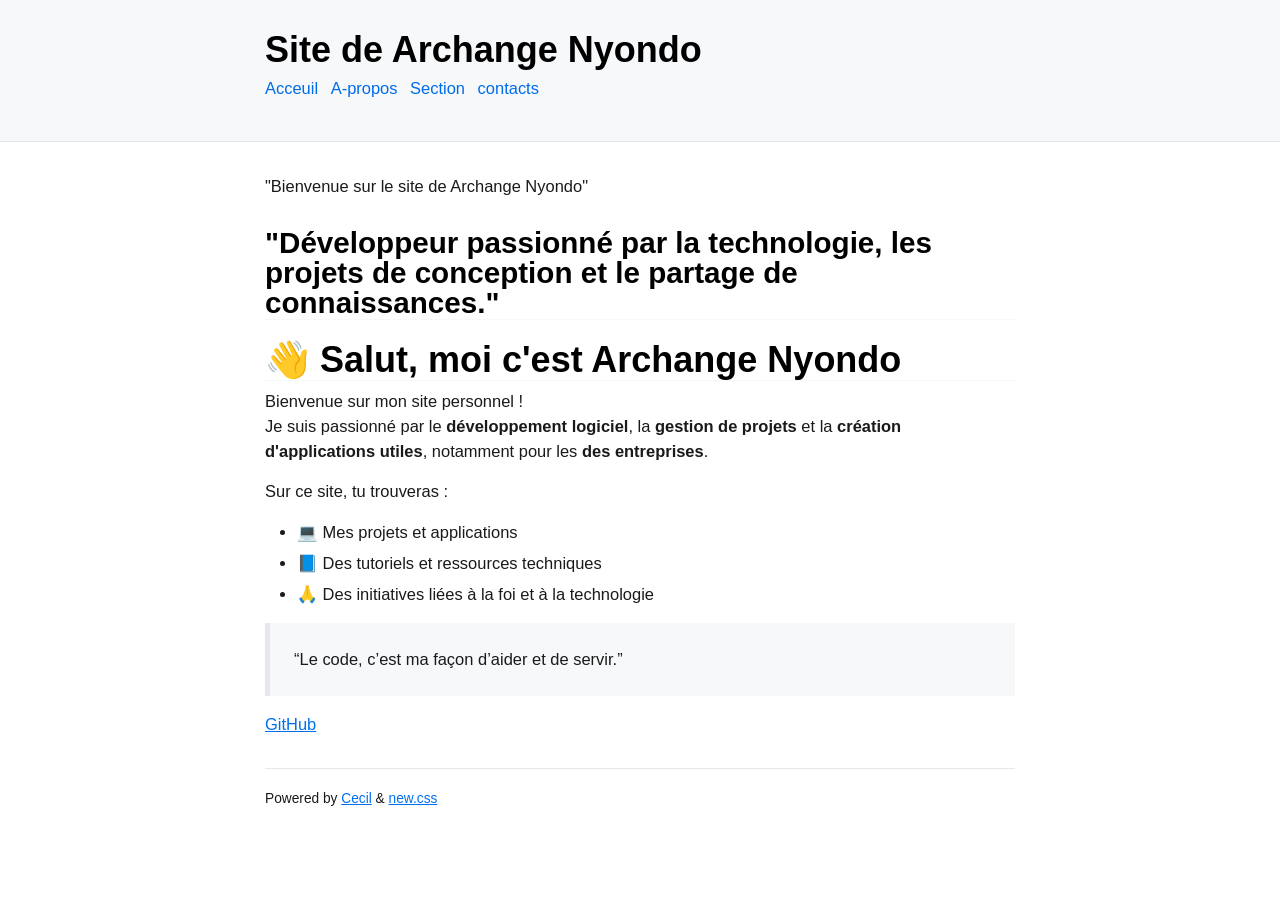
<file: docs/index.html>
<!DOCTYPE html>
<html lang="en">
  <head>
    <meta charset="UTF-8">
    <meta name="viewport" content="width=device-width, initial-scale=1.0">
    <title>Site de Archange Nyondo</title>
    <meta name="description" content="Site description.">
    <meta name="robots" content="index,follow">
    <link rel="icon" href="http://localhost:8000/favicon.a1a341d8af398f91aa342189428bbdcf.ico" type="image/x-icon">
    <link rel="shortcut icon" href="http://localhost:8000/favicon.a1a341d8af398f91aa342189428bbdcf.ico" type="image/x-icon">
    <link rel="icon" sizes="228x228" href="http://localhost:8000/thumbnails/228/favicon.c1af8a129a0cde81f9b94ffbf452e10b.png" type="image/png">
    <link rel="icon" sizes="192x192" href="http://localhost:8000/thumbnails/192/favicon.c1af8a129a0cde81f9b94ffbf452e10b.png" type="image/png">
    <link rel="icon" sizes="128x128" href="http://localhost:8000/thumbnails/128/favicon.c1af8a129a0cde81f9b94ffbf452e10b.png" type="image/png">
    <link rel="icon" sizes="96x96" href="http://localhost:8000/thumbnails/96/favicon.c1af8a129a0cde81f9b94ffbf452e10b.png" type="image/png">
    <link rel="icon" sizes="76x76" href="http://localhost:8000/thumbnails/76/favicon.c1af8a129a0cde81f9b94ffbf452e10b.png" type="image/png">
    <link rel="icon" sizes="57x57" href="http://localhost:8000/thumbnails/57/favicon.c1af8a129a0cde81f9b94ffbf452e10b.png" type="image/png">
    <link rel="icon" sizes="32x32" href="http://localhost:8000/thumbnails/32/favicon.c1af8a129a0cde81f9b94ffbf452e10b.png" type="image/png">
    <link rel="shortcut icon" sizes="196x196" href="http://localhost:8000/thumbnails/196/favicon.c1af8a129a0cde81f9b94ffbf452e10b.png" type="image/png">
    <link rel="apple-touch-icon" sizes="180x180" href="http://localhost:8000/thumbnails/180/favicon.c1af8a129a0cde81f9b94ffbf452e10b.png" type="image/png">
    <link rel="apple-touch-icon" sizes="152x152" href="http://localhost:8000/thumbnails/152/favicon.c1af8a129a0cde81f9b94ffbf452e10b.png" type="image/png">
    <link rel="apple-touch-icon" sizes="120x120" href="http://localhost:8000/thumbnails/120/favicon.c1af8a129a0cde81f9b94ffbf452e10b.png" type="image/png">
    <link rel="canonical" type="text/html" title="Site de Archange Nyondo" href="http://localhost:8000/">
    <link rel="alternate" type="application/atom+xml" title="Site de Archange Nyondo (ATOM)" href="http://localhost:8000/atom.xml">
    <meta property="og:locale" content="en_EN">
    <meta property="og:site_name" content="Site de Archange Nyondo">
    <meta property="og:title" content="Site de Archange Nyondo">
    <meta property="og:description" content="Site description.">
    <meta property="og:url" content="http://localhost:8000/">
    <meta property="og:type" content="website">
    <meta name="twitter:title" content="Site de Archange Nyondo">
    <meta name="twitter:description" content="Site description.">
    <meta name="theme-color" media="(prefers-color-scheme: light)" content="white">
    <meta name="theme-color" media="(prefers-color-scheme: dark)" content="black">
    <style>:root{--nc-font-sans:'Inter', -apple-system, BlinkMacSystemFont, 'Segoe UI', Roboto, Oxygen, Ubuntu, Cantarell, 'Open Sans', 'Helvetica Neue', sans-serif, "Apple Color Emoji", "Segoe UI Emoji", "Segoe UI Symbol";--nc-font-mono:Consolas, monaco, 'Ubuntu Mono', 'Liberation Mono', 'Courier New', Courier, monospace;--nc-tx-1:#000000;--nc-tx-2:#1A1A1A;--nc-bg-1:#FFFFFF;--nc-bg-2:#F6F8FA;--nc-bg-3:#E5E7EB;--nc-lk-1:#0070F3;--nc-lk-2:#0366D6;--nc-lk-tx:#FFFFFF;--nc-ac-1:#79FFE1;--nc-ac-tx:#0C4047;--nc-d-tx-1:#ffffff;--nc-d-tx-2:#eeeeee;--nc-d-bg-1:#000000;--nc-d-bg-2:#111111;--nc-d-bg-3:#222222;--nc-d-lk-1:#3291FF;--nc-d-lk-2:#0070F3;--nc-d-lk-tx:#FFFFFF;--nc-d-ac-1:#7928CA;--nc-d-ac-tx:#FFFFFF}@media (prefers-color-scheme:dark){:root{--nc-tx-1:var(--nc-d-tx-1);--nc-tx-2:var(--nc-d-tx-2);--nc-bg-1:var(--nc-d-bg-1);--nc-bg-2:var(--nc-d-bg-2);--nc-bg-3:var(--nc-d-bg-3);--nc-lk-1:var(--nc-d-lk-1);--nc-lk-2:var(--nc-d-lk-2);--nc-lk-tx:var(--nc--dlk-tx);--nc-ac-1:var(--nc-d-ac-1);--nc-ac-tx:var(--nc--dac-tx)}}*{margin:0;padding:0}address,area,article,aside,audio,blockquote,datalist,details,dl,fieldset,figure,form,input,iframe,img,meter,nav,ol,optgroup,option,output,p,pre,progress,ruby,section,table,textarea,ul,video{margin-bottom:1rem}html,input,select,button{font-family:var(--nc-font-sans)}body{margin:0 auto;max-width:750px;padding:2rem;border-radius:6px;overflow-x:hidden;word-break:break-word;overflow-wrap:break-word;background:var(--nc-bg-1);color:var(--nc-tx-2);font-size:1.03rem;line-height:1.5}::selection{background:var(--nc-ac-1);color:var(--nc-ac-tx)}h1,h2,h3,h4,h5,h6{line-height:1;color:var(--nc-tx-1);padding-top:.875rem}h1,h2,h3{color:var(--nc-tx-1);padding-bottom:2px;margin-bottom:8px;border-bottom:1px solid var(--nc-bg-2)}h4,h5,h6{margin-bottom:.3rem}h1{font-size:2.25rem}h2{font-size:1.85rem}h3{font-size:1.55rem}h4{font-size:1.25rem}h5{font-size:1rem}h6{font-size:.875rem}a{color:var(--nc-lk-1)}a:hover{color:var(--nc-lk-2)}abbr:hover{cursor:help}blockquote{padding:1.5rem;background:var(--nc-bg-2);border-left:5px solid var(--nc-bg-3)}abbr{cursor:help}blockquote *:last-child{padding-bottom:0;margin-bottom:0}header{background:var(--nc-bg-2);border-bottom:1px solid var(--nc-bg-3);padding:2rem 1.5rem;margin:-2rem calc(50% - 50vw) 2rem;padding-left:calc(50vw - 50%);padding-right:calc(50vw - 50%)}header h1,header h2,header h3{padding-bottom:0;border-bottom:0}header>*:first-child{margin-top:0;padding-top:0}header>*:last-child{margin-bottom:0}a button,button,input[type="submit"],input[type="reset"],input[type="button"]{font-size:1rem;display:inline-block;padding:6px 12px;text-align:center;text-decoration:none;white-space:nowrap;background:var(--nc-lk-1);color:var(--nc-lk-tx);border:0;border-radius:4px;box-sizing:border-box;cursor:pointer;color:var(--nc-lk-tx)}a button[disabled],button[disabled],input[type="submit"][disabled],input[type="reset"][disabled],input[type="button"][disabled]{cursor:default;opacity:.5;cursor:not-allowed}.button:focus,.button:enabled:hover,button:focus,button:enabled:hover,input[type="submit"]:focus,input[type="submit"]:enabled:hover,input[type="reset"]:focus,input[type="reset"]:enabled:hover,input[type="button"]:focus,input[type="button"]:enabled:hover{background:var(--nc-lk-2)}a img{margin-bottom:0}code,pre,kbd,samp{font-family:var(--nc-font-mono)}code,samp,kbd,pre{background:var(--nc-bg-2);border:1px solid var(--nc-bg-3);border-radius:4px;padding:3px 6px;font-size:.9em}kbd{border-bottom:3px solid var(--nc-bg-3)}pre{padding:1rem 1.4rem;max-width:100%;overflow:auto}pre code{background:inherit;font-size:inherit;color:inherit;border:0;padding:0;margin:0}code pre{display:inline;background:inherit;font-size:inherit;color:inherit;border:0;padding:0;margin:0}details{padding:.6rem 1rem;background:var(--nc-bg-2);border:1px solid var(--nc-bg-3);border-radius:4px}summary{cursor:pointer;font-weight:700}details[open]{padding-bottom:.75rem}details[open] summary{margin-bottom:6px}details[open]>*:last-child{margin-bottom:0}dt{font-weight:700}dd::before{content:'→ '}hr{border:0;border-bottom:1px solid var(--nc-bg-3);margin:1rem auto}fieldset{margin-top:1rem;padding:2rem;border:1px solid var(--nc-bg-3);border-radius:4px}legend{padding:auto .5rem}table{border-collapse:collapse;width:100%}td,th{border:1px solid var(--nc-bg-3);text-align:left;padding:.5rem}th{background:var(--nc-bg-2)}tr:nth-child(even){background:var(--nc-bg-2)}table caption{font-weight:700;margin-bottom:.5rem}textarea{max-width:100%}ol,ul{padding-left:2rem}li{margin-top:.4rem}ul ul,ol ul,ul ol,ol ol{margin-bottom:0}mark{padding:3px 6px;background:var(--nc-ac-1);color:var(--nc-ac-tx)}textarea,select,input{padding:6px 12px;margin-bottom:.5rem;background:var(--nc-bg-2);color:var(--nc-tx-2);border:1px solid var(--nc-bg-3);border-radius:4px;box-shadow:none;box-sizing:border-box}img{max-width:100%}:root body>header{--nc-lk-1:#006be9}@media (prefers-color-scheme:dark){:root body>header{--nc-lk-1:var(--nc-d-lk-1)}}body{overflow-y:scroll}body>header .title{line-height:1;color:var(--nc-tx-1);padding-top:0;padding-bottom:0;margin-bottom:8px;border-bottom:0;font-size:2.25rem;font-weight:700}body>header .title>a{color:var(--nc-tx-1);text-decoration:none}body>header .title>a:hover{color:var(--nc-tx-1)}nav ol:not(main),nav ul:not(main){padding:0;margin:0}nav li:not(main){display:inline-block;margin:0 .5rem .5rem 0}nav a:not(main){text-decoration:none}nav a:hover:not(main){text-decoration:underline}main header{background:unset;border-bottom:unset;padding:unset;margin:unset;padding-left:unset;padding-right:unset}main header h1,main header h2,main header h3{padding-bottom:unset;border-bottom:unset}main header>*:first-child{margin-top:unset;padding-top:unset}main header>*:last-child{margin-bottom:unset}main img{height:auto}main h2 a{text-decoration:none}article header{margin-bottom:1rem}body>footer{border-top:1px solid var(--nc-bg-3);padding-top:1rem;margin-top:2rem}pre{padding:0}pre code.hljs{margin:0!important;padding:0!important;line-height:1.25;background-color:#fff0}.page-nav{display:flex}.page-nav a{text-decoration:none}.page-nav .prev:before{content:"\002039";margin-right:.5rem}.page-nav .next{margin-left:auto}.page-nav .next:after{content:"\00203A";margin-left:.5rem}.term:before{content:"#"}main .note{position:relative;padding:1rem;margin-bottom:1rem;border-radius:.25rem;border:1px solid var(--nc-bg-3);border-left-width:4px}main .note>p{margin:0}main .note-info{border:1px solid blue;border-left-width:4px}main .note-tip{border:1px solid green;border-left-width:4px}main .note-important{border:1px solid purple;border-left-width:4px}main .note-warning{border:1px solid orange;border-left-width:4px}main .note-caution{border:1px solid red;border-left-width:4px}</style>
    <meta name="generator" content="Cecil 8.70.0">
  </head>
  <body>
    <header>
      <h1>Site de Archange Nyondo</h1>
      <nav>
        <ol>
          <li><a href="/">Acceuil</a></li>
          <li><a href="/a-propos/">A-propos</a></li>
          <li><a href="/section/">Section</a></li>
          <li><a href="/about/">contacts</a></li>
        </ol>
      </nav>
    </header>
    <main>
      <p>&quot;Bienvenue sur le site de Archange Nyondo&quot; </p>
<h2 id="developpeur-passionne-par-la-technologie-les-projets-de-conception-et-le-partage-de-connaissances">&quot;Développeur passionné par la technologie, les projets de conception et le partage de connaissances.&quot;</h2>
<h1 id="YoYaSL-salut-moi-c-est-christien-migheri">👋 Salut, moi c'est <strong>Archange Nyondo</strong></h1>
<p>Bienvenue sur mon site personnel !<br>
Je suis passionné par le <strong>développement logiciel</strong>, la <strong>gestion de projets</strong> et la <strong>création d'applications utiles</strong>, notamment pour les <strong>des entreprises</strong>.</p>
<p>Sur ce site, tu trouveras :</p>
<ul>
<li>💻 Mes projets et applications</li>
<li>📘 Des tutoriels et ressources techniques</li>
<li>🙏 Des initiatives liées à la foi et à la technologie</li>
</ul>
<blockquote>
<p>“Le code, c’est ma façon d’aider et de servir.”</p>
</blockquote>
<p><a href="https://github.com/migherichristien" rel="noopener noreferrer">GitHub</a></p>
    </main>
    <footer>
      <small>Powered by <a href="https://cecil.app/#8.70.0">Cecil</a> &amp; <a href="https://newcss.net">new.css</a></small>
    </footer>
  </body>
</html>
</file>
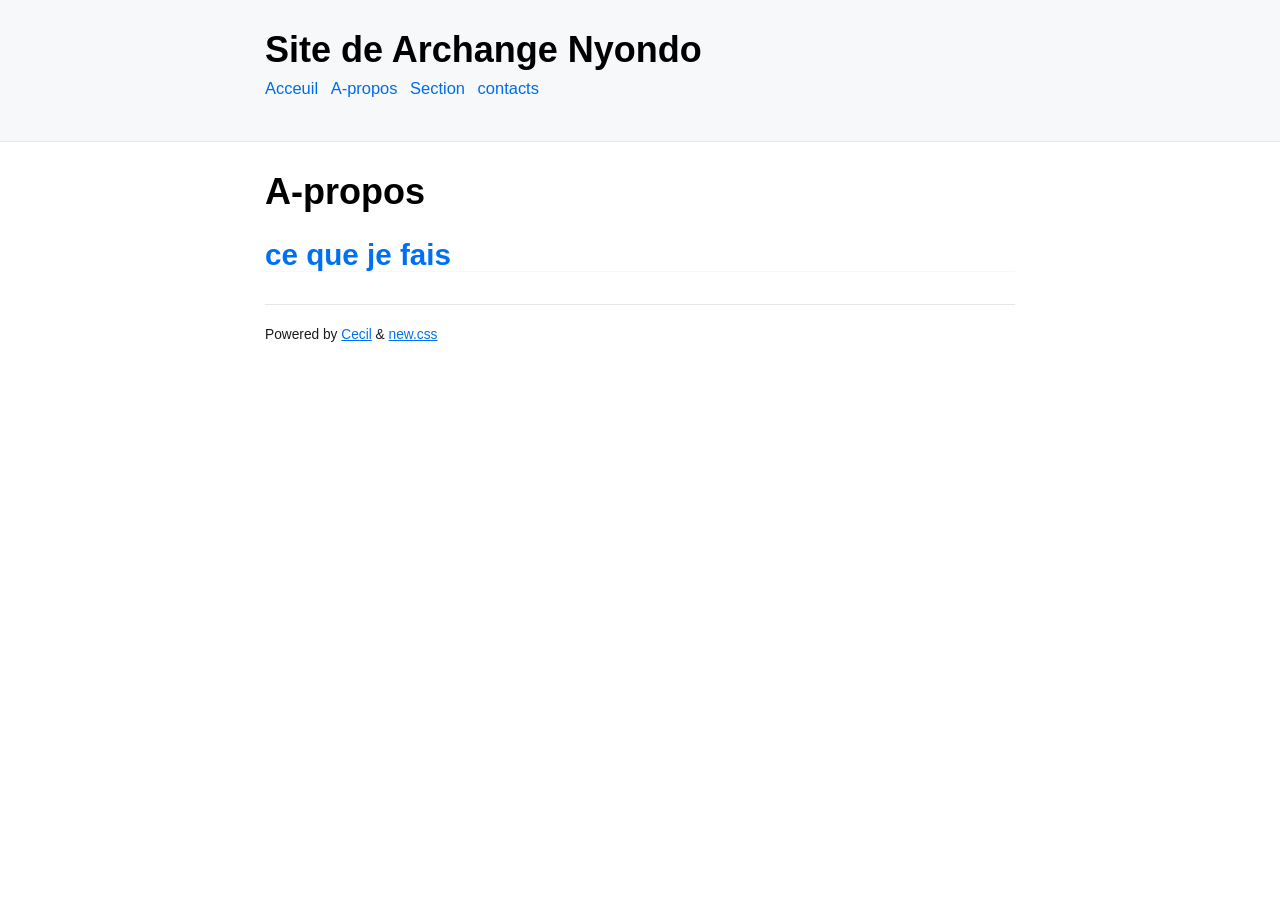
<file: docs/a-propos/index.html>
<!DOCTYPE html>
<html lang="en">
  <head>
    <meta charset="UTF-8">
    <meta name="viewport" content="width=device-width, initial-scale=1.0">
    <title>A-propos &middot; Site de Archange Nyondo</title>
    <meta name="description" content="Site description.">
    <meta name="robots" content="index,follow">
    <link rel="icon" href="http://localhost:8000/favicon.a1a341d8af398f91aa342189428bbdcf.ico" type="image/x-icon">
    <link rel="shortcut icon" href="http://localhost:8000/favicon.a1a341d8af398f91aa342189428bbdcf.ico" type="image/x-icon">
    <link rel="icon" sizes="228x228" href="http://localhost:8000/thumbnails/228/favicon.c1af8a129a0cde81f9b94ffbf452e10b.png" type="image/png">
    <link rel="icon" sizes="192x192" href="http://localhost:8000/thumbnails/192/favicon.c1af8a129a0cde81f9b94ffbf452e10b.png" type="image/png">
    <link rel="icon" sizes="128x128" href="http://localhost:8000/thumbnails/128/favicon.c1af8a129a0cde81f9b94ffbf452e10b.png" type="image/png">
    <link rel="icon" sizes="96x96" href="http://localhost:8000/thumbnails/96/favicon.c1af8a129a0cde81f9b94ffbf452e10b.png" type="image/png">
    <link rel="icon" sizes="76x76" href="http://localhost:8000/thumbnails/76/favicon.c1af8a129a0cde81f9b94ffbf452e10b.png" type="image/png">
    <link rel="icon" sizes="57x57" href="http://localhost:8000/thumbnails/57/favicon.c1af8a129a0cde81f9b94ffbf452e10b.png" type="image/png">
    <link rel="icon" sizes="32x32" href="http://localhost:8000/thumbnails/32/favicon.c1af8a129a0cde81f9b94ffbf452e10b.png" type="image/png">
    <link rel="shortcut icon" sizes="196x196" href="http://localhost:8000/thumbnails/196/favicon.c1af8a129a0cde81f9b94ffbf452e10b.png" type="image/png">
    <link rel="apple-touch-icon" sizes="180x180" href="http://localhost:8000/thumbnails/180/favicon.c1af8a129a0cde81f9b94ffbf452e10b.png" type="image/png">
    <link rel="apple-touch-icon" sizes="152x152" href="http://localhost:8000/thumbnails/152/favicon.c1af8a129a0cde81f9b94ffbf452e10b.png" type="image/png">
    <link rel="apple-touch-icon" sizes="120x120" href="http://localhost:8000/thumbnails/120/favicon.c1af8a129a0cde81f9b94ffbf452e10b.png" type="image/png">
    <link rel="canonical" type="text/html" title="A-propos" href="http://localhost:8000/a-propos/">
    <link rel="alternate" type="application/atom+xml" title="A-propos (ATOM)" href="http://localhost:8000/a-propos/atom.xml">
    <meta property="og:locale" content="en_EN">
    <meta property="og:site_name" content="Site de Archange Nyondo">
    <meta property="og:title" content="A-propos">
    <meta property="og:description" content="Site description.">
    <meta property="og:url" content="http://localhost:8000/a-propos/">
    <meta property="og:type" content="website">
    <meta name="twitter:title" content="A-propos">
    <meta name="twitter:description" content="Site description.">
    <meta name="theme-color" media="(prefers-color-scheme: light)" content="white">
    <meta name="theme-color" media="(prefers-color-scheme: dark)" content="black">
    <style>:root{--nc-font-sans:'Inter', -apple-system, BlinkMacSystemFont, 'Segoe UI', Roboto, Oxygen, Ubuntu, Cantarell, 'Open Sans', 'Helvetica Neue', sans-serif, "Apple Color Emoji", "Segoe UI Emoji", "Segoe UI Symbol";--nc-font-mono:Consolas, monaco, 'Ubuntu Mono', 'Liberation Mono', 'Courier New', Courier, monospace;--nc-tx-1:#000000;--nc-tx-2:#1A1A1A;--nc-bg-1:#FFFFFF;--nc-bg-2:#F6F8FA;--nc-bg-3:#E5E7EB;--nc-lk-1:#0070F3;--nc-lk-2:#0366D6;--nc-lk-tx:#FFFFFF;--nc-ac-1:#79FFE1;--nc-ac-tx:#0C4047;--nc-d-tx-1:#ffffff;--nc-d-tx-2:#eeeeee;--nc-d-bg-1:#000000;--nc-d-bg-2:#111111;--nc-d-bg-3:#222222;--nc-d-lk-1:#3291FF;--nc-d-lk-2:#0070F3;--nc-d-lk-tx:#FFFFFF;--nc-d-ac-1:#7928CA;--nc-d-ac-tx:#FFFFFF}@media (prefers-color-scheme:dark){:root{--nc-tx-1:var(--nc-d-tx-1);--nc-tx-2:var(--nc-d-tx-2);--nc-bg-1:var(--nc-d-bg-1);--nc-bg-2:var(--nc-d-bg-2);--nc-bg-3:var(--nc-d-bg-3);--nc-lk-1:var(--nc-d-lk-1);--nc-lk-2:var(--nc-d-lk-2);--nc-lk-tx:var(--nc--dlk-tx);--nc-ac-1:var(--nc-d-ac-1);--nc-ac-tx:var(--nc--dac-tx)}}*{margin:0;padding:0}address,area,article,aside,audio,blockquote,datalist,details,dl,fieldset,figure,form,input,iframe,img,meter,nav,ol,optgroup,option,output,p,pre,progress,ruby,section,table,textarea,ul,video{margin-bottom:1rem}html,input,select,button{font-family:var(--nc-font-sans)}body{margin:0 auto;max-width:750px;padding:2rem;border-radius:6px;overflow-x:hidden;word-break:break-word;overflow-wrap:break-word;background:var(--nc-bg-1);color:var(--nc-tx-2);font-size:1.03rem;line-height:1.5}::selection{background:var(--nc-ac-1);color:var(--nc-ac-tx)}h1,h2,h3,h4,h5,h6{line-height:1;color:var(--nc-tx-1);padding-top:.875rem}h1,h2,h3{color:var(--nc-tx-1);padding-bottom:2px;margin-bottom:8px;border-bottom:1px solid var(--nc-bg-2)}h4,h5,h6{margin-bottom:.3rem}h1{font-size:2.25rem}h2{font-size:1.85rem}h3{font-size:1.55rem}h4{font-size:1.25rem}h5{font-size:1rem}h6{font-size:.875rem}a{color:var(--nc-lk-1)}a:hover{color:var(--nc-lk-2)}abbr:hover{cursor:help}blockquote{padding:1.5rem;background:var(--nc-bg-2);border-left:5px solid var(--nc-bg-3)}abbr{cursor:help}blockquote *:last-child{padding-bottom:0;margin-bottom:0}header{background:var(--nc-bg-2);border-bottom:1px solid var(--nc-bg-3);padding:2rem 1.5rem;margin:-2rem calc(50% - 50vw) 2rem;padding-left:calc(50vw - 50%);padding-right:calc(50vw - 50%)}header h1,header h2,header h3{padding-bottom:0;border-bottom:0}header>*:first-child{margin-top:0;padding-top:0}header>*:last-child{margin-bottom:0}a button,button,input[type="submit"],input[type="reset"],input[type="button"]{font-size:1rem;display:inline-block;padding:6px 12px;text-align:center;text-decoration:none;white-space:nowrap;background:var(--nc-lk-1);color:var(--nc-lk-tx);border:0;border-radius:4px;box-sizing:border-box;cursor:pointer;color:var(--nc-lk-tx)}a button[disabled],button[disabled],input[type="submit"][disabled],input[type="reset"][disabled],input[type="button"][disabled]{cursor:default;opacity:.5;cursor:not-allowed}.button:focus,.button:enabled:hover,button:focus,button:enabled:hover,input[type="submit"]:focus,input[type="submit"]:enabled:hover,input[type="reset"]:focus,input[type="reset"]:enabled:hover,input[type="button"]:focus,input[type="button"]:enabled:hover{background:var(--nc-lk-2)}a img{margin-bottom:0}code,pre,kbd,samp{font-family:var(--nc-font-mono)}code,samp,kbd,pre{background:var(--nc-bg-2);border:1px solid var(--nc-bg-3);border-radius:4px;padding:3px 6px;font-size:.9em}kbd{border-bottom:3px solid var(--nc-bg-3)}pre{padding:1rem 1.4rem;max-width:100%;overflow:auto}pre code{background:inherit;font-size:inherit;color:inherit;border:0;padding:0;margin:0}code pre{display:inline;background:inherit;font-size:inherit;color:inherit;border:0;padding:0;margin:0}details{padding:.6rem 1rem;background:var(--nc-bg-2);border:1px solid var(--nc-bg-3);border-radius:4px}summary{cursor:pointer;font-weight:700}details[open]{padding-bottom:.75rem}details[open] summary{margin-bottom:6px}details[open]>*:last-child{margin-bottom:0}dt{font-weight:700}dd::before{content:'→ '}hr{border:0;border-bottom:1px solid var(--nc-bg-3);margin:1rem auto}fieldset{margin-top:1rem;padding:2rem;border:1px solid var(--nc-bg-3);border-radius:4px}legend{padding:auto .5rem}table{border-collapse:collapse;width:100%}td,th{border:1px solid var(--nc-bg-3);text-align:left;padding:.5rem}th{background:var(--nc-bg-2)}tr:nth-child(even){background:var(--nc-bg-2)}table caption{font-weight:700;margin-bottom:.5rem}textarea{max-width:100%}ol,ul{padding-left:2rem}li{margin-top:.4rem}ul ul,ol ul,ul ol,ol ol{margin-bottom:0}mark{padding:3px 6px;background:var(--nc-ac-1);color:var(--nc-ac-tx)}textarea,select,input{padding:6px 12px;margin-bottom:.5rem;background:var(--nc-bg-2);color:var(--nc-tx-2);border:1px solid var(--nc-bg-3);border-radius:4px;box-shadow:none;box-sizing:border-box}img{max-width:100%}:root body>header{--nc-lk-1:#006be9}@media (prefers-color-scheme:dark){:root body>header{--nc-lk-1:var(--nc-d-lk-1)}}body{overflow-y:scroll}body>header .title{line-height:1;color:var(--nc-tx-1);padding-top:0;padding-bottom:0;margin-bottom:8px;border-bottom:0;font-size:2.25rem;font-weight:700}body>header .title>a{color:var(--nc-tx-1);text-decoration:none}body>header .title>a:hover{color:var(--nc-tx-1)}nav ol:not(main),nav ul:not(main){padding:0;margin:0}nav li:not(main){display:inline-block;margin:0 .5rem .5rem 0}nav a:not(main){text-decoration:none}nav a:hover:not(main){text-decoration:underline}main header{background:unset;border-bottom:unset;padding:unset;margin:unset;padding-left:unset;padding-right:unset}main header h1,main header h2,main header h3{padding-bottom:unset;border-bottom:unset}main header>*:first-child{margin-top:unset;padding-top:unset}main header>*:last-child{margin-bottom:unset}main img{height:auto}main h2 a{text-decoration:none}article header{margin-bottom:1rem}body>footer{border-top:1px solid var(--nc-bg-3);padding-top:1rem;margin-top:2rem}pre{padding:0}pre code.hljs{margin:0!important;padding:0!important;line-height:1.25;background-color:#fff0}.page-nav{display:flex}.page-nav a{text-decoration:none}.page-nav .prev:before{content:"\002039";margin-right:.5rem}.page-nav .next{margin-left:auto}.page-nav .next:after{content:"\00203A";margin-left:.5rem}.term:before{content:"#"}main .note{position:relative;padding:1rem;margin-bottom:1rem;border-radius:.25rem;border:1px solid var(--nc-bg-3);border-left-width:4px}main .note>p{margin:0}main .note-info{border:1px solid blue;border-left-width:4px}main .note-tip{border:1px solid green;border-left-width:4px}main .note-important{border:1px solid purple;border-left-width:4px}main .note-warning{border:1px solid orange;border-left-width:4px}main .note-caution{border:1px solid red;border-left-width:4px}</style>
    <meta name="generator" content="Cecil 8.70.0">
  </head>
  <body>
    <header>
      <div class="title">
        <a href="/">Site de Archange Nyondo</a>
      </div>
      <nav>
        <ol>
          <li><a href="/">Acceuil</a></li>
          <li><a href="/a-propos/">A-propos</a></li>
          <li><a href="/section/">Section</a></li>
          <li><a href="/about/">contacts</a></li>
        </ol>
      </nav>
    </header>
    <main>
      <article>
        <header>
          <h1>A-propos</h1>
        </header>
        <article>
          <h2><a href="/a-propos/ce-que-je-fais/">ce que je fais</a></h2>
        </article>
        <footer>
        </footer>
      </article>
    </main>
    <footer>
      <small>Powered by <a href="https://cecil.app/#8.70.0">Cecil</a> &amp; <a href="https://newcss.net">new.css</a></small>
    </footer>
  </body>
</html>
</file>
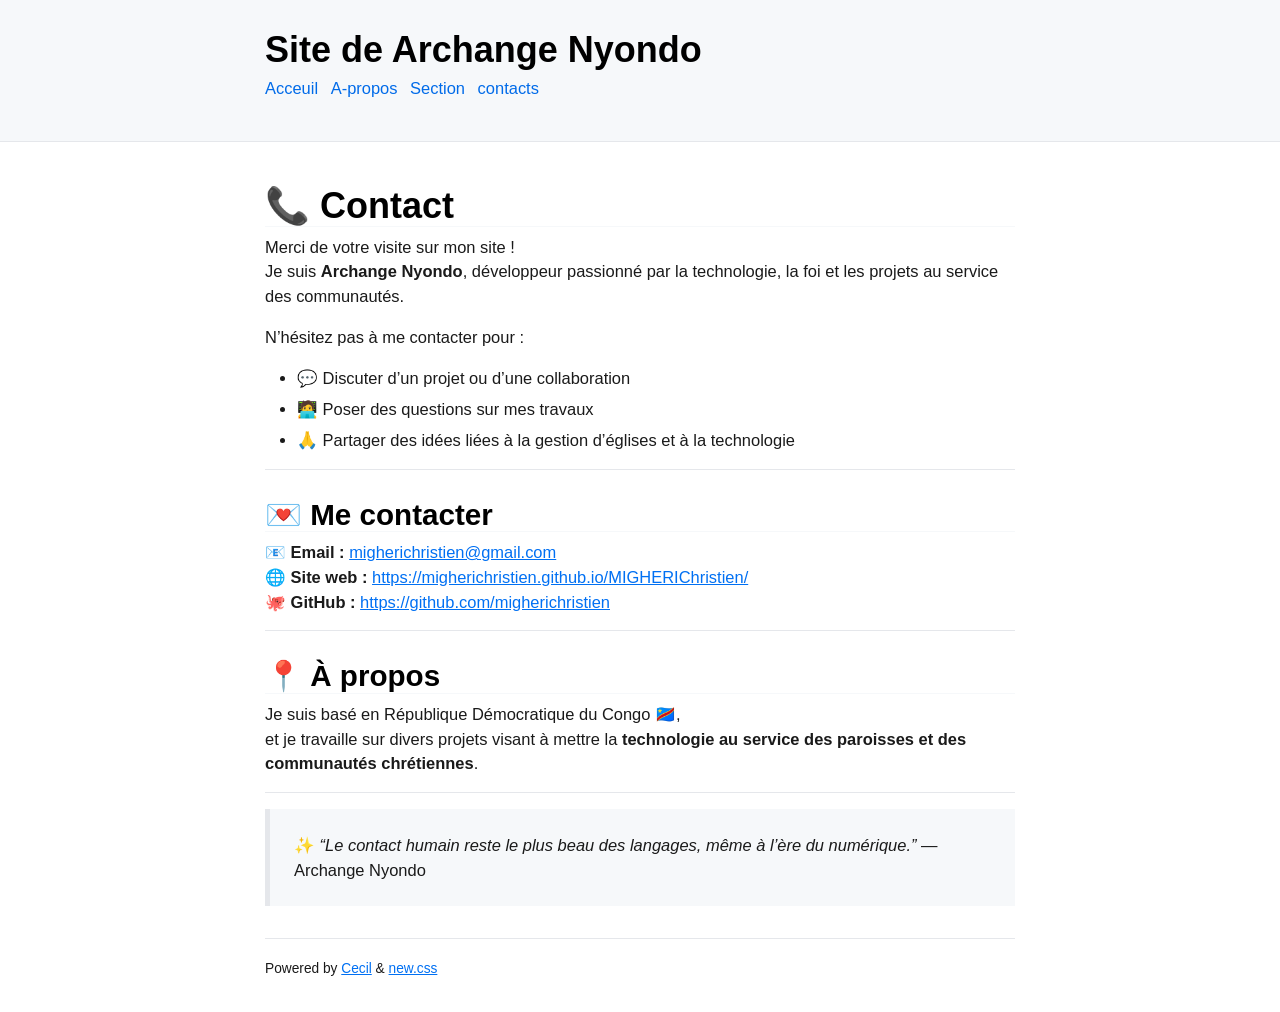
<file: docs/about/index.html>
<!DOCTYPE html>
<html lang="en">
  <head>
    <meta charset="UTF-8">
    <meta name="viewport" content="width=device-width, initial-scale=1.0">
    <title>contacts &middot; Site de Archange Nyondo</title>
    <meta name="description" content="Site description.">
    <meta name="robots" content="index,follow">
    <link rel="icon" href="http://localhost:8000/favicon.a1a341d8af398f91aa342189428bbdcf.ico" type="image/x-icon">
    <link rel="shortcut icon" href="http://localhost:8000/favicon.a1a341d8af398f91aa342189428bbdcf.ico" type="image/x-icon">
    <link rel="icon" sizes="228x228" href="http://localhost:8000/thumbnails/228/favicon.c1af8a129a0cde81f9b94ffbf452e10b.png" type="image/png">
    <link rel="icon" sizes="192x192" href="http://localhost:8000/thumbnails/192/favicon.c1af8a129a0cde81f9b94ffbf452e10b.png" type="image/png">
    <link rel="icon" sizes="128x128" href="http://localhost:8000/thumbnails/128/favicon.c1af8a129a0cde81f9b94ffbf452e10b.png" type="image/png">
    <link rel="icon" sizes="96x96" href="http://localhost:8000/thumbnails/96/favicon.c1af8a129a0cde81f9b94ffbf452e10b.png" type="image/png">
    <link rel="icon" sizes="76x76" href="http://localhost:8000/thumbnails/76/favicon.c1af8a129a0cde81f9b94ffbf452e10b.png" type="image/png">
    <link rel="icon" sizes="57x57" href="http://localhost:8000/thumbnails/57/favicon.c1af8a129a0cde81f9b94ffbf452e10b.png" type="image/png">
    <link rel="icon" sizes="32x32" href="http://localhost:8000/thumbnails/32/favicon.c1af8a129a0cde81f9b94ffbf452e10b.png" type="image/png">
    <link rel="shortcut icon" sizes="196x196" href="http://localhost:8000/thumbnails/196/favicon.c1af8a129a0cde81f9b94ffbf452e10b.png" type="image/png">
    <link rel="apple-touch-icon" sizes="180x180" href="http://localhost:8000/thumbnails/180/favicon.c1af8a129a0cde81f9b94ffbf452e10b.png" type="image/png">
    <link rel="apple-touch-icon" sizes="152x152" href="http://localhost:8000/thumbnails/152/favicon.c1af8a129a0cde81f9b94ffbf452e10b.png" type="image/png">
    <link rel="apple-touch-icon" sizes="120x120" href="http://localhost:8000/thumbnails/120/favicon.c1af8a129a0cde81f9b94ffbf452e10b.png" type="image/png">
    <link rel="canonical" type="text/html" title="contacts" href="http://localhost:8000/about/">
    <meta property="og:locale" content="en_EN">
    <meta property="og:site_name" content="Site de Archange Nyondo">
    <meta property="og:title" content="contacts">
    <meta property="og:description" content="Site description.">
    <meta property="og:url" content="http://localhost:8000/about/">
    <meta property="og:type" content="website">
    <meta name="twitter:title" content="contacts">
    <meta name="twitter:description" content="Site description.">
    <meta name="theme-color" media="(prefers-color-scheme: light)" content="white">
    <meta name="theme-color" media="(prefers-color-scheme: dark)" content="black">
    <style>:root{--nc-font-sans:'Inter', -apple-system, BlinkMacSystemFont, 'Segoe UI', Roboto, Oxygen, Ubuntu, Cantarell, 'Open Sans', 'Helvetica Neue', sans-serif, "Apple Color Emoji", "Segoe UI Emoji", "Segoe UI Symbol";--nc-font-mono:Consolas, monaco, 'Ubuntu Mono', 'Liberation Mono', 'Courier New', Courier, monospace;--nc-tx-1:#000000;--nc-tx-2:#1A1A1A;--nc-bg-1:#FFFFFF;--nc-bg-2:#F6F8FA;--nc-bg-3:#E5E7EB;--nc-lk-1:#0070F3;--nc-lk-2:#0366D6;--nc-lk-tx:#FFFFFF;--nc-ac-1:#79FFE1;--nc-ac-tx:#0C4047;--nc-d-tx-1:#ffffff;--nc-d-tx-2:#eeeeee;--nc-d-bg-1:#000000;--nc-d-bg-2:#111111;--nc-d-bg-3:#222222;--nc-d-lk-1:#3291FF;--nc-d-lk-2:#0070F3;--nc-d-lk-tx:#FFFFFF;--nc-d-ac-1:#7928CA;--nc-d-ac-tx:#FFFFFF}@media (prefers-color-scheme:dark){:root{--nc-tx-1:var(--nc-d-tx-1);--nc-tx-2:var(--nc-d-tx-2);--nc-bg-1:var(--nc-d-bg-1);--nc-bg-2:var(--nc-d-bg-2);--nc-bg-3:var(--nc-d-bg-3);--nc-lk-1:var(--nc-d-lk-1);--nc-lk-2:var(--nc-d-lk-2);--nc-lk-tx:var(--nc--dlk-tx);--nc-ac-1:var(--nc-d-ac-1);--nc-ac-tx:var(--nc--dac-tx)}}*{margin:0;padding:0}address,area,article,aside,audio,blockquote,datalist,details,dl,fieldset,figure,form,input,iframe,img,meter,nav,ol,optgroup,option,output,p,pre,progress,ruby,section,table,textarea,ul,video{margin-bottom:1rem}html,input,select,button{font-family:var(--nc-font-sans)}body{margin:0 auto;max-width:750px;padding:2rem;border-radius:6px;overflow-x:hidden;word-break:break-word;overflow-wrap:break-word;background:var(--nc-bg-1);color:var(--nc-tx-2);font-size:1.03rem;line-height:1.5}::selection{background:var(--nc-ac-1);color:var(--nc-ac-tx)}h1,h2,h3,h4,h5,h6{line-height:1;color:var(--nc-tx-1);padding-top:.875rem}h1,h2,h3{color:var(--nc-tx-1);padding-bottom:2px;margin-bottom:8px;border-bottom:1px solid var(--nc-bg-2)}h4,h5,h6{margin-bottom:.3rem}h1{font-size:2.25rem}h2{font-size:1.85rem}h3{font-size:1.55rem}h4{font-size:1.25rem}h5{font-size:1rem}h6{font-size:.875rem}a{color:var(--nc-lk-1)}a:hover{color:var(--nc-lk-2)}abbr:hover{cursor:help}blockquote{padding:1.5rem;background:var(--nc-bg-2);border-left:5px solid var(--nc-bg-3)}abbr{cursor:help}blockquote *:last-child{padding-bottom:0;margin-bottom:0}header{background:var(--nc-bg-2);border-bottom:1px solid var(--nc-bg-3);padding:2rem 1.5rem;margin:-2rem calc(50% - 50vw) 2rem;padding-left:calc(50vw - 50%);padding-right:calc(50vw - 50%)}header h1,header h2,header h3{padding-bottom:0;border-bottom:0}header>*:first-child{margin-top:0;padding-top:0}header>*:last-child{margin-bottom:0}a button,button,input[type="submit"],input[type="reset"],input[type="button"]{font-size:1rem;display:inline-block;padding:6px 12px;text-align:center;text-decoration:none;white-space:nowrap;background:var(--nc-lk-1);color:var(--nc-lk-tx);border:0;border-radius:4px;box-sizing:border-box;cursor:pointer;color:var(--nc-lk-tx)}a button[disabled],button[disabled],input[type="submit"][disabled],input[type="reset"][disabled],input[type="button"][disabled]{cursor:default;opacity:.5;cursor:not-allowed}.button:focus,.button:enabled:hover,button:focus,button:enabled:hover,input[type="submit"]:focus,input[type="submit"]:enabled:hover,input[type="reset"]:focus,input[type="reset"]:enabled:hover,input[type="button"]:focus,input[type="button"]:enabled:hover{background:var(--nc-lk-2)}a img{margin-bottom:0}code,pre,kbd,samp{font-family:var(--nc-font-mono)}code,samp,kbd,pre{background:var(--nc-bg-2);border:1px solid var(--nc-bg-3);border-radius:4px;padding:3px 6px;font-size:.9em}kbd{border-bottom:3px solid var(--nc-bg-3)}pre{padding:1rem 1.4rem;max-width:100%;overflow:auto}pre code{background:inherit;font-size:inherit;color:inherit;border:0;padding:0;margin:0}code pre{display:inline;background:inherit;font-size:inherit;color:inherit;border:0;padding:0;margin:0}details{padding:.6rem 1rem;background:var(--nc-bg-2);border:1px solid var(--nc-bg-3);border-radius:4px}summary{cursor:pointer;font-weight:700}details[open]{padding-bottom:.75rem}details[open] summary{margin-bottom:6px}details[open]>*:last-child{margin-bottom:0}dt{font-weight:700}dd::before{content:'→ '}hr{border:0;border-bottom:1px solid var(--nc-bg-3);margin:1rem auto}fieldset{margin-top:1rem;padding:2rem;border:1px solid var(--nc-bg-3);border-radius:4px}legend{padding:auto .5rem}table{border-collapse:collapse;width:100%}td,th{border:1px solid var(--nc-bg-3);text-align:left;padding:.5rem}th{background:var(--nc-bg-2)}tr:nth-child(even){background:var(--nc-bg-2)}table caption{font-weight:700;margin-bottom:.5rem}textarea{max-width:100%}ol,ul{padding-left:2rem}li{margin-top:.4rem}ul ul,ol ul,ul ol,ol ol{margin-bottom:0}mark{padding:3px 6px;background:var(--nc-ac-1);color:var(--nc-ac-tx)}textarea,select,input{padding:6px 12px;margin-bottom:.5rem;background:var(--nc-bg-2);color:var(--nc-tx-2);border:1px solid var(--nc-bg-3);border-radius:4px;box-shadow:none;box-sizing:border-box}img{max-width:100%}:root body>header{--nc-lk-1:#006be9}@media (prefers-color-scheme:dark){:root body>header{--nc-lk-1:var(--nc-d-lk-1)}}body{overflow-y:scroll}body>header .title{line-height:1;color:var(--nc-tx-1);padding-top:0;padding-bottom:0;margin-bottom:8px;border-bottom:0;font-size:2.25rem;font-weight:700}body>header .title>a{color:var(--nc-tx-1);text-decoration:none}body>header .title>a:hover{color:var(--nc-tx-1)}nav ol:not(main),nav ul:not(main){padding:0;margin:0}nav li:not(main){display:inline-block;margin:0 .5rem .5rem 0}nav a:not(main){text-decoration:none}nav a:hover:not(main){text-decoration:underline}main header{background:unset;border-bottom:unset;padding:unset;margin:unset;padding-left:unset;padding-right:unset}main header h1,main header h2,main header h3{padding-bottom:unset;border-bottom:unset}main header>*:first-child{margin-top:unset;padding-top:unset}main header>*:last-child{margin-bottom:unset}main img{height:auto}main h2 a{text-decoration:none}article header{margin-bottom:1rem}body>footer{border-top:1px solid var(--nc-bg-3);padding-top:1rem;margin-top:2rem}pre{padding:0}pre code.hljs{margin:0!important;padding:0!important;line-height:1.25;background-color:#fff0}.page-nav{display:flex}.page-nav a{text-decoration:none}.page-nav .prev:before{content:"\002039";margin-right:.5rem}.page-nav .next{margin-left:auto}.page-nav .next:after{content:"\00203A";margin-left:.5rem}.term:before{content:"#"}main .note{position:relative;padding:1rem;margin-bottom:1rem;border-radius:.25rem;border:1px solid var(--nc-bg-3);border-left-width:4px}main .note>p{margin:0}main .note-info{border:1px solid blue;border-left-width:4px}main .note-tip{border:1px solid green;border-left-width:4px}main .note-important{border:1px solid purple;border-left-width:4px}main .note-warning{border:1px solid orange;border-left-width:4px}main .note-caution{border:1px solid red;border-left-width:4px}</style>
    <meta name="generator" content="Cecil 8.70.0">
  </head>
  <body>
    <header>
      <div class="title">
        <a href="/">Site de Archange Nyondo</a>
      </div>
      <nav>
        <ol>
          <li><a href="/">Acceuil</a></li>
          <li><a href="/a-propos/">A-propos</a></li>
          <li><a href="/section/">Section</a></li>
          <li><a href="/about/">contacts</a></li>
        </ol>
      </nav>
    </header>
    <main>
      <h1 id="rџ-ћ-contact">📞 Contact</h1>
<p>Merci de votre visite sur mon site !<br>
Je suis <strong>Archange Nyondo</strong>, développeur passionné par la technologie, la foi et les projets au service des communautés.</p>
<p>N’hésitez pas à me contacter pour :</p>
<ul>
<li>💬 Discuter d’un projet ou d’une collaboration  </li>
<li>🧑‍💻 Poser des questions sur mes travaux  </li>
<li>🙏 Partager des idées liées à la gestion d’églises et à la technologie  </li>
</ul>
<hr>
<h2 id="rџ-Њ-me-contacter">💌 Me contacter</h2>
<p>📧 <strong>Email :</strong> <a href="mailto:migherichristien@gmail.com">migherichristien@gmail.com</a><br>
🌐 <strong>Site web :</strong> <a href="https://migherichristien.github.io/MIGHERIChristien/" rel="noopener noreferrer">https://migherichristien.github.io/MIGHERIChristien/</a><br>
🐙 <strong>GitHub :</strong> <a href="https://github.com/migherichristien" rel="noopener noreferrer">https://github.com/migherichristien</a>  </p>
<hr>
<h2 id="rџ-Ќ-G-propos">📍 À propos</h2>
<p>Je suis basé en République Démocratique du Congo 🇨🇩,<br>
et je travaille sur divers projets visant à mettre la <strong>technologie au service des paroisses et des communautés chrétiennes</strong>.</p>
<hr>
<blockquote>
<p>✨ <em>“Le contact humain reste le plus beau des langages, même à l’ère du numérique.”</em> — Archange Nyondo</p>
</blockquote>
    </main>
    <footer>
      <small>Powered by <a href="https://cecil.app/#8.70.0">Cecil</a> &amp; <a href="https://newcss.net">new.css</a></small>
    </footer>
  </body>
</html>
</file>
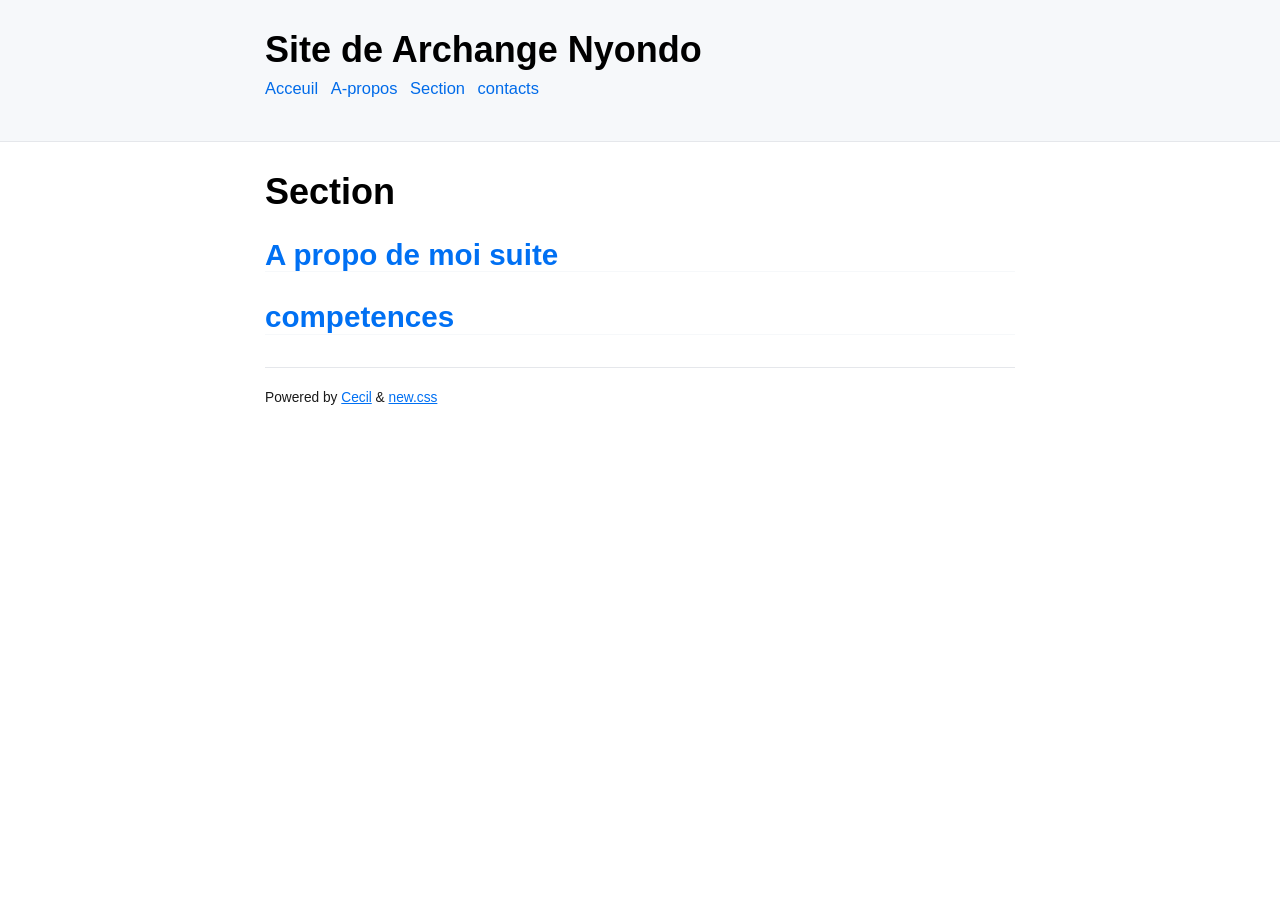
<file: docs/section/index.html>
<!DOCTYPE html>
<html lang="en">
  <head>
    <meta charset="UTF-8">
    <meta name="viewport" content="width=device-width, initial-scale=1.0">
    <title>Section &middot; Site de Archange Nyondo</title>
    <meta name="description" content="Site description.">
    <meta name="robots" content="index,follow">
    <link rel="icon" href="http://localhost:8000/favicon.a1a341d8af398f91aa342189428bbdcf.ico" type="image/x-icon">
    <link rel="shortcut icon" href="http://localhost:8000/favicon.a1a341d8af398f91aa342189428bbdcf.ico" type="image/x-icon">
    <link rel="icon" sizes="228x228" href="http://localhost:8000/thumbnails/228/favicon.c1af8a129a0cde81f9b94ffbf452e10b.png" type="image/png">
    <link rel="icon" sizes="192x192" href="http://localhost:8000/thumbnails/192/favicon.c1af8a129a0cde81f9b94ffbf452e10b.png" type="image/png">
    <link rel="icon" sizes="128x128" href="http://localhost:8000/thumbnails/128/favicon.c1af8a129a0cde81f9b94ffbf452e10b.png" type="image/png">
    <link rel="icon" sizes="96x96" href="http://localhost:8000/thumbnails/96/favicon.c1af8a129a0cde81f9b94ffbf452e10b.png" type="image/png">
    <link rel="icon" sizes="76x76" href="http://localhost:8000/thumbnails/76/favicon.c1af8a129a0cde81f9b94ffbf452e10b.png" type="image/png">
    <link rel="icon" sizes="57x57" href="http://localhost:8000/thumbnails/57/favicon.c1af8a129a0cde81f9b94ffbf452e10b.png" type="image/png">
    <link rel="icon" sizes="32x32" href="http://localhost:8000/thumbnails/32/favicon.c1af8a129a0cde81f9b94ffbf452e10b.png" type="image/png">
    <link rel="shortcut icon" sizes="196x196" href="http://localhost:8000/thumbnails/196/favicon.c1af8a129a0cde81f9b94ffbf452e10b.png" type="image/png">
    <link rel="apple-touch-icon" sizes="180x180" href="http://localhost:8000/thumbnails/180/favicon.c1af8a129a0cde81f9b94ffbf452e10b.png" type="image/png">
    <link rel="apple-touch-icon" sizes="152x152" href="http://localhost:8000/thumbnails/152/favicon.c1af8a129a0cde81f9b94ffbf452e10b.png" type="image/png">
    <link rel="apple-touch-icon" sizes="120x120" href="http://localhost:8000/thumbnails/120/favicon.c1af8a129a0cde81f9b94ffbf452e10b.png" type="image/png">
    <link rel="canonical" type="text/html" title="Section" href="http://localhost:8000/section/">
    <link rel="alternate" type="application/atom+xml" title="Section (ATOM)" href="http://localhost:8000/section/atom.xml">
    <meta property="og:locale" content="en_EN">
    <meta property="og:site_name" content="Site de Archange Nyondo">
    <meta property="og:title" content="Section">
    <meta property="og:description" content="Site description.">
    <meta property="og:url" content="http://localhost:8000/section/">
    <meta property="og:type" content="website">
    <meta name="twitter:title" content="Section">
    <meta name="twitter:description" content="Site description.">
    <meta name="theme-color" media="(prefers-color-scheme: light)" content="white">
    <meta name="theme-color" media="(prefers-color-scheme: dark)" content="black">
    <style>:root{--nc-font-sans:'Inter', -apple-system, BlinkMacSystemFont, 'Segoe UI', Roboto, Oxygen, Ubuntu, Cantarell, 'Open Sans', 'Helvetica Neue', sans-serif, "Apple Color Emoji", "Segoe UI Emoji", "Segoe UI Symbol";--nc-font-mono:Consolas, monaco, 'Ubuntu Mono', 'Liberation Mono', 'Courier New', Courier, monospace;--nc-tx-1:#000000;--nc-tx-2:#1A1A1A;--nc-bg-1:#FFFFFF;--nc-bg-2:#F6F8FA;--nc-bg-3:#E5E7EB;--nc-lk-1:#0070F3;--nc-lk-2:#0366D6;--nc-lk-tx:#FFFFFF;--nc-ac-1:#79FFE1;--nc-ac-tx:#0C4047;--nc-d-tx-1:#ffffff;--nc-d-tx-2:#eeeeee;--nc-d-bg-1:#000000;--nc-d-bg-2:#111111;--nc-d-bg-3:#222222;--nc-d-lk-1:#3291FF;--nc-d-lk-2:#0070F3;--nc-d-lk-tx:#FFFFFF;--nc-d-ac-1:#7928CA;--nc-d-ac-tx:#FFFFFF}@media (prefers-color-scheme:dark){:root{--nc-tx-1:var(--nc-d-tx-1);--nc-tx-2:var(--nc-d-tx-2);--nc-bg-1:var(--nc-d-bg-1);--nc-bg-2:var(--nc-d-bg-2);--nc-bg-3:var(--nc-d-bg-3);--nc-lk-1:var(--nc-d-lk-1);--nc-lk-2:var(--nc-d-lk-2);--nc-lk-tx:var(--nc--dlk-tx);--nc-ac-1:var(--nc-d-ac-1);--nc-ac-tx:var(--nc--dac-tx)}}*{margin:0;padding:0}address,area,article,aside,audio,blockquote,datalist,details,dl,fieldset,figure,form,input,iframe,img,meter,nav,ol,optgroup,option,output,p,pre,progress,ruby,section,table,textarea,ul,video{margin-bottom:1rem}html,input,select,button{font-family:var(--nc-font-sans)}body{margin:0 auto;max-width:750px;padding:2rem;border-radius:6px;overflow-x:hidden;word-break:break-word;overflow-wrap:break-word;background:var(--nc-bg-1);color:var(--nc-tx-2);font-size:1.03rem;line-height:1.5}::selection{background:var(--nc-ac-1);color:var(--nc-ac-tx)}h1,h2,h3,h4,h5,h6{line-height:1;color:var(--nc-tx-1);padding-top:.875rem}h1,h2,h3{color:var(--nc-tx-1);padding-bottom:2px;margin-bottom:8px;border-bottom:1px solid var(--nc-bg-2)}h4,h5,h6{margin-bottom:.3rem}h1{font-size:2.25rem}h2{font-size:1.85rem}h3{font-size:1.55rem}h4{font-size:1.25rem}h5{font-size:1rem}h6{font-size:.875rem}a{color:var(--nc-lk-1)}a:hover{color:var(--nc-lk-2)}abbr:hover{cursor:help}blockquote{padding:1.5rem;background:var(--nc-bg-2);border-left:5px solid var(--nc-bg-3)}abbr{cursor:help}blockquote *:last-child{padding-bottom:0;margin-bottom:0}header{background:var(--nc-bg-2);border-bottom:1px solid var(--nc-bg-3);padding:2rem 1.5rem;margin:-2rem calc(50% - 50vw) 2rem;padding-left:calc(50vw - 50%);padding-right:calc(50vw - 50%)}header h1,header h2,header h3{padding-bottom:0;border-bottom:0}header>*:first-child{margin-top:0;padding-top:0}header>*:last-child{margin-bottom:0}a button,button,input[type="submit"],input[type="reset"],input[type="button"]{font-size:1rem;display:inline-block;padding:6px 12px;text-align:center;text-decoration:none;white-space:nowrap;background:var(--nc-lk-1);color:var(--nc-lk-tx);border:0;border-radius:4px;box-sizing:border-box;cursor:pointer;color:var(--nc-lk-tx)}a button[disabled],button[disabled],input[type="submit"][disabled],input[type="reset"][disabled],input[type="button"][disabled]{cursor:default;opacity:.5;cursor:not-allowed}.button:focus,.button:enabled:hover,button:focus,button:enabled:hover,input[type="submit"]:focus,input[type="submit"]:enabled:hover,input[type="reset"]:focus,input[type="reset"]:enabled:hover,input[type="button"]:focus,input[type="button"]:enabled:hover{background:var(--nc-lk-2)}a img{margin-bottom:0}code,pre,kbd,samp{font-family:var(--nc-font-mono)}code,samp,kbd,pre{background:var(--nc-bg-2);border:1px solid var(--nc-bg-3);border-radius:4px;padding:3px 6px;font-size:.9em}kbd{border-bottom:3px solid var(--nc-bg-3)}pre{padding:1rem 1.4rem;max-width:100%;overflow:auto}pre code{background:inherit;font-size:inherit;color:inherit;border:0;padding:0;margin:0}code pre{display:inline;background:inherit;font-size:inherit;color:inherit;border:0;padding:0;margin:0}details{padding:.6rem 1rem;background:var(--nc-bg-2);border:1px solid var(--nc-bg-3);border-radius:4px}summary{cursor:pointer;font-weight:700}details[open]{padding-bottom:.75rem}details[open] summary{margin-bottom:6px}details[open]>*:last-child{margin-bottom:0}dt{font-weight:700}dd::before{content:'→ '}hr{border:0;border-bottom:1px solid var(--nc-bg-3);margin:1rem auto}fieldset{margin-top:1rem;padding:2rem;border:1px solid var(--nc-bg-3);border-radius:4px}legend{padding:auto .5rem}table{border-collapse:collapse;width:100%}td,th{border:1px solid var(--nc-bg-3);text-align:left;padding:.5rem}th{background:var(--nc-bg-2)}tr:nth-child(even){background:var(--nc-bg-2)}table caption{font-weight:700;margin-bottom:.5rem}textarea{max-width:100%}ol,ul{padding-left:2rem}li{margin-top:.4rem}ul ul,ol ul,ul ol,ol ol{margin-bottom:0}mark{padding:3px 6px;background:var(--nc-ac-1);color:var(--nc-ac-tx)}textarea,select,input{padding:6px 12px;margin-bottom:.5rem;background:var(--nc-bg-2);color:var(--nc-tx-2);border:1px solid var(--nc-bg-3);border-radius:4px;box-shadow:none;box-sizing:border-box}img{max-width:100%}:root body>header{--nc-lk-1:#006be9}@media (prefers-color-scheme:dark){:root body>header{--nc-lk-1:var(--nc-d-lk-1)}}body{overflow-y:scroll}body>header .title{line-height:1;color:var(--nc-tx-1);padding-top:0;padding-bottom:0;margin-bottom:8px;border-bottom:0;font-size:2.25rem;font-weight:700}body>header .title>a{color:var(--nc-tx-1);text-decoration:none}body>header .title>a:hover{color:var(--nc-tx-1)}nav ol:not(main),nav ul:not(main){padding:0;margin:0}nav li:not(main){display:inline-block;margin:0 .5rem .5rem 0}nav a:not(main){text-decoration:none}nav a:hover:not(main){text-decoration:underline}main header{background:unset;border-bottom:unset;padding:unset;margin:unset;padding-left:unset;padding-right:unset}main header h1,main header h2,main header h3{padding-bottom:unset;border-bottom:unset}main header>*:first-child{margin-top:unset;padding-top:unset}main header>*:last-child{margin-bottom:unset}main img{height:auto}main h2 a{text-decoration:none}article header{margin-bottom:1rem}body>footer{border-top:1px solid var(--nc-bg-3);padding-top:1rem;margin-top:2rem}pre{padding:0}pre code.hljs{margin:0!important;padding:0!important;line-height:1.25;background-color:#fff0}.page-nav{display:flex}.page-nav a{text-decoration:none}.page-nav .prev:before{content:"\002039";margin-right:.5rem}.page-nav .next{margin-left:auto}.page-nav .next:after{content:"\00203A";margin-left:.5rem}.term:before{content:"#"}main .note{position:relative;padding:1rem;margin-bottom:1rem;border-radius:.25rem;border:1px solid var(--nc-bg-3);border-left-width:4px}main .note>p{margin:0}main .note-info{border:1px solid blue;border-left-width:4px}main .note-tip{border:1px solid green;border-left-width:4px}main .note-important{border:1px solid purple;border-left-width:4px}main .note-warning{border:1px solid orange;border-left-width:4px}main .note-caution{border:1px solid red;border-left-width:4px}</style>
    <meta name="generator" content="Cecil 8.70.0">
  </head>
  <body>
    <header>
      <div class="title">
        <a href="/">Site de Archange Nyondo</a>
      </div>
      <nav>
        <ol>
          <li><a href="/">Acceuil</a></li>
          <li><a href="/a-propos/">A-propos</a></li>
          <li><a href="/section/">Section</a></li>
          <li><a href="/about/">contacts</a></li>
        </ol>
      </nav>
    </header>
    <main>
      <article>
        <header>
          <h1>Section</h1>
        </header>
        <article>
          <h2><a href="/section/a-propo-de-moi-suite/">A propo de moi suite</a></h2>
        </article>
        <article>
          <h2><a href="/section/competences/">competences</a></h2>
        </article>
        <footer>
        </footer>
      </article>
    </main>
    <footer>
      <small>Powered by <a href="https://cecil.app/#8.70.0">Cecil</a> &amp; <a href="https://newcss.net">new.css</a></small>
    </footer>
  </body>
</html>
</file>
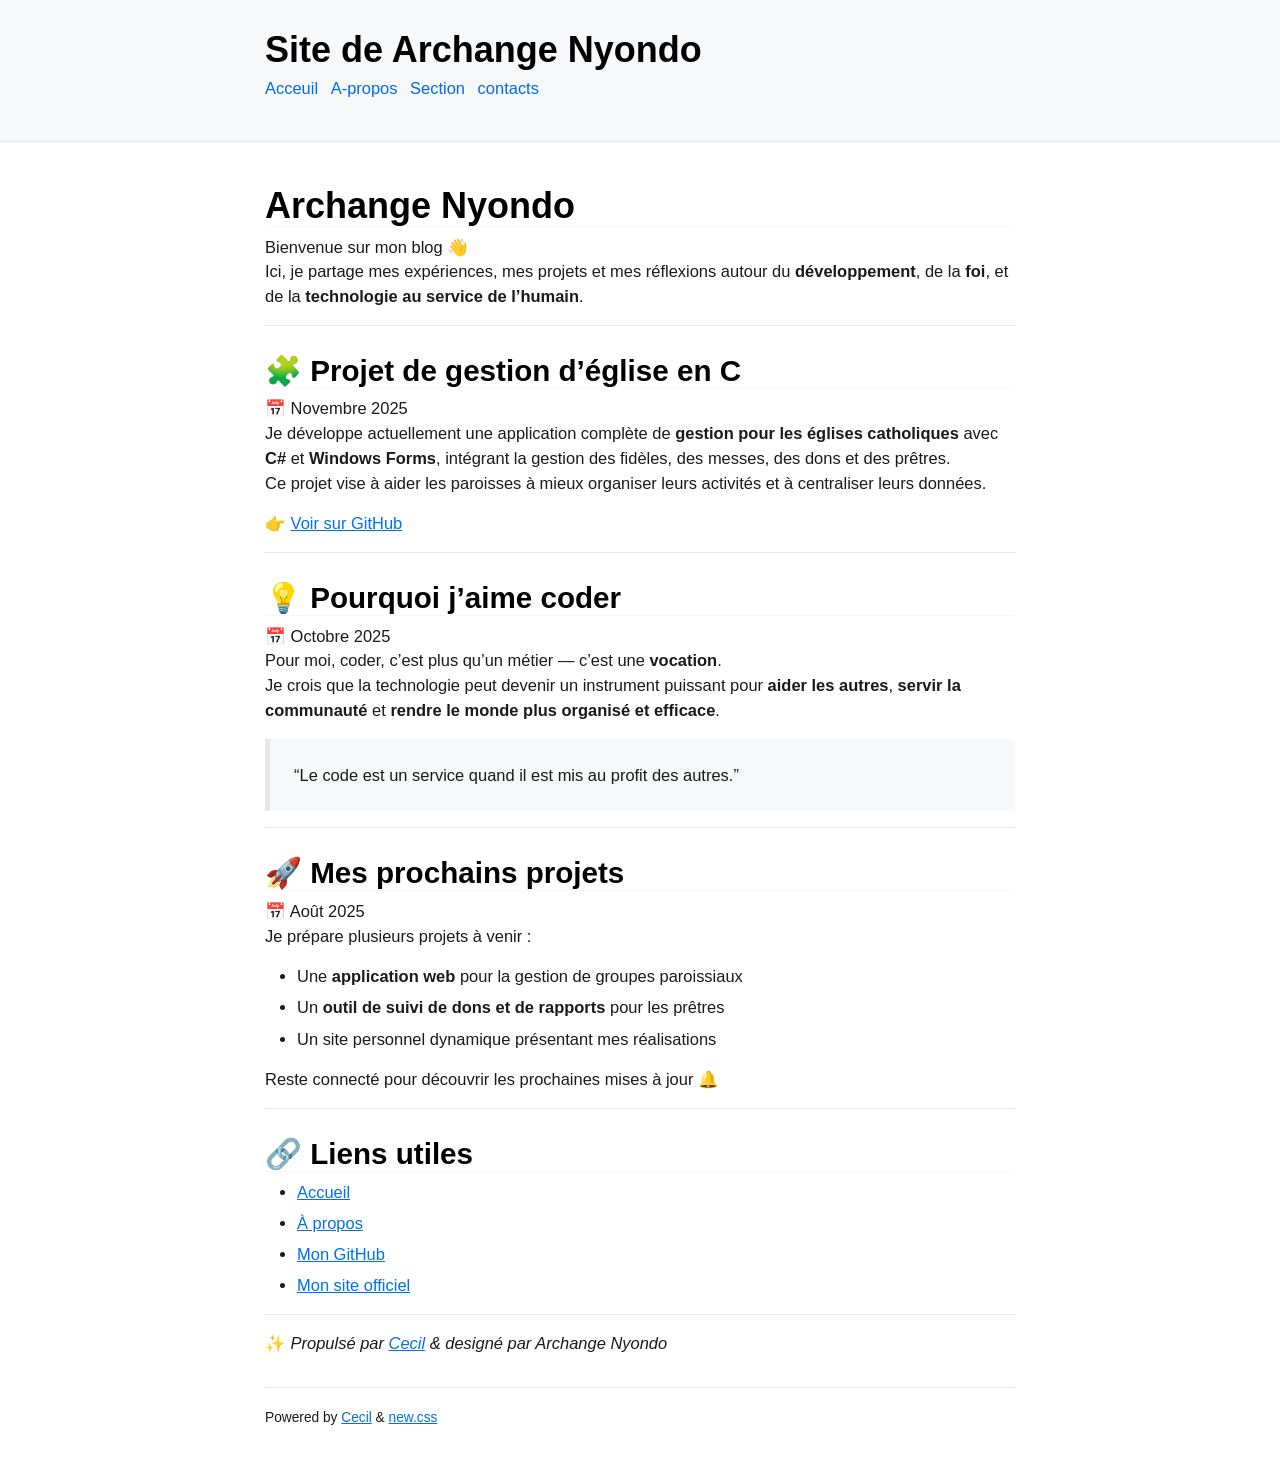
<file: docs/a-propos/ce-que-je-fais/index.html>
<!DOCTYPE html>
<html lang="en">
  <head>
    <meta charset="UTF-8">
    <meta name="viewport" content="width=device-width, initial-scale=1.0">
    <title>ce que je fais &middot; Site de Archange Nyondo</title>
    <meta name="description" content="Site description.">
    <meta name="robots" content="index,follow">
    <link rel="icon" href="http://localhost:8000/favicon.a1a341d8af398f91aa342189428bbdcf.ico" type="image/x-icon">
    <link rel="shortcut icon" href="http://localhost:8000/favicon.a1a341d8af398f91aa342189428bbdcf.ico" type="image/x-icon">
    <link rel="icon" sizes="228x228" href="http://localhost:8000/thumbnails/228/favicon.c1af8a129a0cde81f9b94ffbf452e10b.png" type="image/png">
    <link rel="icon" sizes="192x192" href="http://localhost:8000/thumbnails/192/favicon.c1af8a129a0cde81f9b94ffbf452e10b.png" type="image/png">
    <link rel="icon" sizes="128x128" href="http://localhost:8000/thumbnails/128/favicon.c1af8a129a0cde81f9b94ffbf452e10b.png" type="image/png">
    <link rel="icon" sizes="96x96" href="http://localhost:8000/thumbnails/96/favicon.c1af8a129a0cde81f9b94ffbf452e10b.png" type="image/png">
    <link rel="icon" sizes="76x76" href="http://localhost:8000/thumbnails/76/favicon.c1af8a129a0cde81f9b94ffbf452e10b.png" type="image/png">
    <link rel="icon" sizes="57x57" href="http://localhost:8000/thumbnails/57/favicon.c1af8a129a0cde81f9b94ffbf452e10b.png" type="image/png">
    <link rel="icon" sizes="32x32" href="http://localhost:8000/thumbnails/32/favicon.c1af8a129a0cde81f9b94ffbf452e10b.png" type="image/png">
    <link rel="shortcut icon" sizes="196x196" href="http://localhost:8000/thumbnails/196/favicon.c1af8a129a0cde81f9b94ffbf452e10b.png" type="image/png">
    <link rel="apple-touch-icon" sizes="180x180" href="http://localhost:8000/thumbnails/180/favicon.c1af8a129a0cde81f9b94ffbf452e10b.png" type="image/png">
    <link rel="apple-touch-icon" sizes="152x152" href="http://localhost:8000/thumbnails/152/favicon.c1af8a129a0cde81f9b94ffbf452e10b.png" type="image/png">
    <link rel="apple-touch-icon" sizes="120x120" href="http://localhost:8000/thumbnails/120/favicon.c1af8a129a0cde81f9b94ffbf452e10b.png" type="image/png">
    <link rel="canonical" type="text/html" title="ce que je fais" href="http://localhost:8000/a-propos/ce-que-je-fais/">
    <link rel="alternate" type="application/atom+xml" title="A-propos - Site de Archange Nyondo (ATOM)" href="http://localhost:8000/a-propos/atom.xml">
    <meta property="og:locale" content="en_EN">
    <meta property="og:site_name" content="Site de Archange Nyondo">
    <meta property="og:title" content="ce que je fais">
    <meta property="og:description" content="Site description.">
    <meta property="og:url" content="http://localhost:8000/a-propos/ce-que-je-fais/">
    <meta property="og:type" content="website">
    <meta name="twitter:title" content="ce que je fais">
    <meta name="twitter:description" content="Site description.">
    <meta name="theme-color" media="(prefers-color-scheme: light)" content="white">
    <meta name="theme-color" media="(prefers-color-scheme: dark)" content="black">
    <style>:root{--nc-font-sans:'Inter', -apple-system, BlinkMacSystemFont, 'Segoe UI', Roboto, Oxygen, Ubuntu, Cantarell, 'Open Sans', 'Helvetica Neue', sans-serif, "Apple Color Emoji", "Segoe UI Emoji", "Segoe UI Symbol";--nc-font-mono:Consolas, monaco, 'Ubuntu Mono', 'Liberation Mono', 'Courier New', Courier, monospace;--nc-tx-1:#000000;--nc-tx-2:#1A1A1A;--nc-bg-1:#FFFFFF;--nc-bg-2:#F6F8FA;--nc-bg-3:#E5E7EB;--nc-lk-1:#0070F3;--nc-lk-2:#0366D6;--nc-lk-tx:#FFFFFF;--nc-ac-1:#79FFE1;--nc-ac-tx:#0C4047;--nc-d-tx-1:#ffffff;--nc-d-tx-2:#eeeeee;--nc-d-bg-1:#000000;--nc-d-bg-2:#111111;--nc-d-bg-3:#222222;--nc-d-lk-1:#3291FF;--nc-d-lk-2:#0070F3;--nc-d-lk-tx:#FFFFFF;--nc-d-ac-1:#7928CA;--nc-d-ac-tx:#FFFFFF}@media (prefers-color-scheme:dark){:root{--nc-tx-1:var(--nc-d-tx-1);--nc-tx-2:var(--nc-d-tx-2);--nc-bg-1:var(--nc-d-bg-1);--nc-bg-2:var(--nc-d-bg-2);--nc-bg-3:var(--nc-d-bg-3);--nc-lk-1:var(--nc-d-lk-1);--nc-lk-2:var(--nc-d-lk-2);--nc-lk-tx:var(--nc--dlk-tx);--nc-ac-1:var(--nc-d-ac-1);--nc-ac-tx:var(--nc--dac-tx)}}*{margin:0;padding:0}address,area,article,aside,audio,blockquote,datalist,details,dl,fieldset,figure,form,input,iframe,img,meter,nav,ol,optgroup,option,output,p,pre,progress,ruby,section,table,textarea,ul,video{margin-bottom:1rem}html,input,select,button{font-family:var(--nc-font-sans)}body{margin:0 auto;max-width:750px;padding:2rem;border-radius:6px;overflow-x:hidden;word-break:break-word;overflow-wrap:break-word;background:var(--nc-bg-1);color:var(--nc-tx-2);font-size:1.03rem;line-height:1.5}::selection{background:var(--nc-ac-1);color:var(--nc-ac-tx)}h1,h2,h3,h4,h5,h6{line-height:1;color:var(--nc-tx-1);padding-top:.875rem}h1,h2,h3{color:var(--nc-tx-1);padding-bottom:2px;margin-bottom:8px;border-bottom:1px solid var(--nc-bg-2)}h4,h5,h6{margin-bottom:.3rem}h1{font-size:2.25rem}h2{font-size:1.85rem}h3{font-size:1.55rem}h4{font-size:1.25rem}h5{font-size:1rem}h6{font-size:.875rem}a{color:var(--nc-lk-1)}a:hover{color:var(--nc-lk-2)}abbr:hover{cursor:help}blockquote{padding:1.5rem;background:var(--nc-bg-2);border-left:5px solid var(--nc-bg-3)}abbr{cursor:help}blockquote *:last-child{padding-bottom:0;margin-bottom:0}header{background:var(--nc-bg-2);border-bottom:1px solid var(--nc-bg-3);padding:2rem 1.5rem;margin:-2rem calc(50% - 50vw) 2rem;padding-left:calc(50vw - 50%);padding-right:calc(50vw - 50%)}header h1,header h2,header h3{padding-bottom:0;border-bottom:0}header>*:first-child{margin-top:0;padding-top:0}header>*:last-child{margin-bottom:0}a button,button,input[type="submit"],input[type="reset"],input[type="button"]{font-size:1rem;display:inline-block;padding:6px 12px;text-align:center;text-decoration:none;white-space:nowrap;background:var(--nc-lk-1);color:var(--nc-lk-tx);border:0;border-radius:4px;box-sizing:border-box;cursor:pointer;color:var(--nc-lk-tx)}a button[disabled],button[disabled],input[type="submit"][disabled],input[type="reset"][disabled],input[type="button"][disabled]{cursor:default;opacity:.5;cursor:not-allowed}.button:focus,.button:enabled:hover,button:focus,button:enabled:hover,input[type="submit"]:focus,input[type="submit"]:enabled:hover,input[type="reset"]:focus,input[type="reset"]:enabled:hover,input[type="button"]:focus,input[type="button"]:enabled:hover{background:var(--nc-lk-2)}a img{margin-bottom:0}code,pre,kbd,samp{font-family:var(--nc-font-mono)}code,samp,kbd,pre{background:var(--nc-bg-2);border:1px solid var(--nc-bg-3);border-radius:4px;padding:3px 6px;font-size:.9em}kbd{border-bottom:3px solid var(--nc-bg-3)}pre{padding:1rem 1.4rem;max-width:100%;overflow:auto}pre code{background:inherit;font-size:inherit;color:inherit;border:0;padding:0;margin:0}code pre{display:inline;background:inherit;font-size:inherit;color:inherit;border:0;padding:0;margin:0}details{padding:.6rem 1rem;background:var(--nc-bg-2);border:1px solid var(--nc-bg-3);border-radius:4px}summary{cursor:pointer;font-weight:700}details[open]{padding-bottom:.75rem}details[open] summary{margin-bottom:6px}details[open]>*:last-child{margin-bottom:0}dt{font-weight:700}dd::before{content:'→ '}hr{border:0;border-bottom:1px solid var(--nc-bg-3);margin:1rem auto}fieldset{margin-top:1rem;padding:2rem;border:1px solid var(--nc-bg-3);border-radius:4px}legend{padding:auto .5rem}table{border-collapse:collapse;width:100%}td,th{border:1px solid var(--nc-bg-3);text-align:left;padding:.5rem}th{background:var(--nc-bg-2)}tr:nth-child(even){background:var(--nc-bg-2)}table caption{font-weight:700;margin-bottom:.5rem}textarea{max-width:100%}ol,ul{padding-left:2rem}li{margin-top:.4rem}ul ul,ol ul,ul ol,ol ol{margin-bottom:0}mark{padding:3px 6px;background:var(--nc-ac-1);color:var(--nc-ac-tx)}textarea,select,input{padding:6px 12px;margin-bottom:.5rem;background:var(--nc-bg-2);color:var(--nc-tx-2);border:1px solid var(--nc-bg-3);border-radius:4px;box-shadow:none;box-sizing:border-box}img{max-width:100%}:root body>header{--nc-lk-1:#006be9}@media (prefers-color-scheme:dark){:root body>header{--nc-lk-1:var(--nc-d-lk-1)}}body{overflow-y:scroll}body>header .title{line-height:1;color:var(--nc-tx-1);padding-top:0;padding-bottom:0;margin-bottom:8px;border-bottom:0;font-size:2.25rem;font-weight:700}body>header .title>a{color:var(--nc-tx-1);text-decoration:none}body>header .title>a:hover{color:var(--nc-tx-1)}nav ol:not(main),nav ul:not(main){padding:0;margin:0}nav li:not(main){display:inline-block;margin:0 .5rem .5rem 0}nav a:not(main){text-decoration:none}nav a:hover:not(main){text-decoration:underline}main header{background:unset;border-bottom:unset;padding:unset;margin:unset;padding-left:unset;padding-right:unset}main header h1,main header h2,main header h3{padding-bottom:unset;border-bottom:unset}main header>*:first-child{margin-top:unset;padding-top:unset}main header>*:last-child{margin-bottom:unset}main img{height:auto}main h2 a{text-decoration:none}article header{margin-bottom:1rem}body>footer{border-top:1px solid var(--nc-bg-3);padding-top:1rem;margin-top:2rem}pre{padding:0}pre code.hljs{margin:0!important;padding:0!important;line-height:1.25;background-color:#fff0}.page-nav{display:flex}.page-nav a{text-decoration:none}.page-nav .prev:before{content:"\002039";margin-right:.5rem}.page-nav .next{margin-left:auto}.page-nav .next:after{content:"\00203A";margin-left:.5rem}.term:before{content:"#"}main .note{position:relative;padding:1rem;margin-bottom:1rem;border-radius:.25rem;border:1px solid var(--nc-bg-3);border-left-width:4px}main .note>p{margin:0}main .note-info{border:1px solid blue;border-left-width:4px}main .note-tip{border:1px solid green;border-left-width:4px}main .note-important{border:1px solid purple;border-left-width:4px}main .note-warning{border:1px solid orange;border-left-width:4px}main .note-caution{border:1px solid red;border-left-width:4px}</style>
    <meta name="generator" content="Cecil 8.70.0">
  </head>
  <body>
    <header>
      <div class="title">
        <a href="/">Site de Archange Nyondo</a>
      </div>
      <nav>
        <ol>
          <li><a href="/">Acceuil</a></li>
          <li><a href="/a-propos/">A-propos</a></li>
          <li><a href="/section/">Section</a></li>
          <li><a href="/about/">contacts</a></li>
        </ol>
      </nav>
    </header>
    <main>
      <h1 id="christien-migheri">Archange Nyondo</h1>
<p>Bienvenue sur mon blog 👋<br>
Ici, je partage mes expériences, mes projets et mes réflexions autour du <strong>développement</strong>, de la <strong>foi</strong>, et de la <strong>technologie au service de l’humain</strong>.</p>
<hr>
<h2 id="rџ-c-projet-de-gestion-dvЂ-tm-G-c-glise-en-c">🧩 Projet de gestion d’église en C</h2>
<p>📅 Novembre 2025<br>
Je développe actuellement une application complète de <strong>gestion pour les églises catholiques</strong> avec <strong>C#</strong> et <strong>Windows Forms</strong>, intégrant la gestion des fidèles, des messes, des dons et des prêtres.<br>
Ce projet vise à aider les paroisses à mieux organiser leurs activités et à centraliser leurs données.</p>
<p>👉 <a href="https://github.com/migherichristien" rel="noopener noreferrer">Voir sur GitHub</a></p>
<hr>
<h2 id="YoYaTb-pourquoi-jtAShchaime-coder">💡 Pourquoi j’aime coder</h2>
<p>📅 Octobre 2025<br>
Pour moi, coder, c’est plus qu’un métier — c’est une <strong>vocation</strong>.<br>
Je crois que la technologie peut devenir un instrument puissant pour <strong>aider les autres</strong>, <strong>servir la communauté</strong> et <strong>rendre le monde plus organisé et efficace</strong>.</p>
<blockquote>
<p>“Le code est un service quand il est mis au profit des autres.”</p>
</blockquote>
<hr>
<h2 id="rџљЂ-mes-prochains-projets">🚀 Mes prochains projets</h2>
<p>📅 Août 2025<br>
Je prépare plusieurs projets à venir :</p>
<ul>
<li>Une <strong>application web</strong> pour la gestion de groupes paroissiaux  </li>
<li>Un <strong>outil de suivi de dons et de rapports</strong> pour les prêtres  </li>
<li>Un site personnel dynamique présentant mes réalisations</li>
</ul>
<p>Reste connecté pour découvrir les prochaines mises à jour 🔔</p>
<hr>
<h2 id="rџ-liens-utiles">🔗 Liens utiles</h2>
<ul>
<li><a href="/">Accueil</a></li>
<li><a href="/about/">À propos</a></li>
<li><a href="https://github.com/Archange187" rel="noopener noreferrer">Mon GitHub</a></li>
<li><a href="https://Archange187.github.io/projetcecil/" rel="noopener noreferrer">Mon site officiel</a></li>
</ul>
<hr>
<p>✨ <em>Propulsé par <a href="https://cecil.app" rel="noopener noreferrer">Cecil</a> &amp; designé par Archange Nyondo</em></p>
    </main>
    <footer>
      <small>Powered by <a href="https://cecil.app/#8.70.0">Cecil</a> &amp; <a href="https://newcss.net">new.css</a></small>
    </footer>
  </body>
</html>
</file>
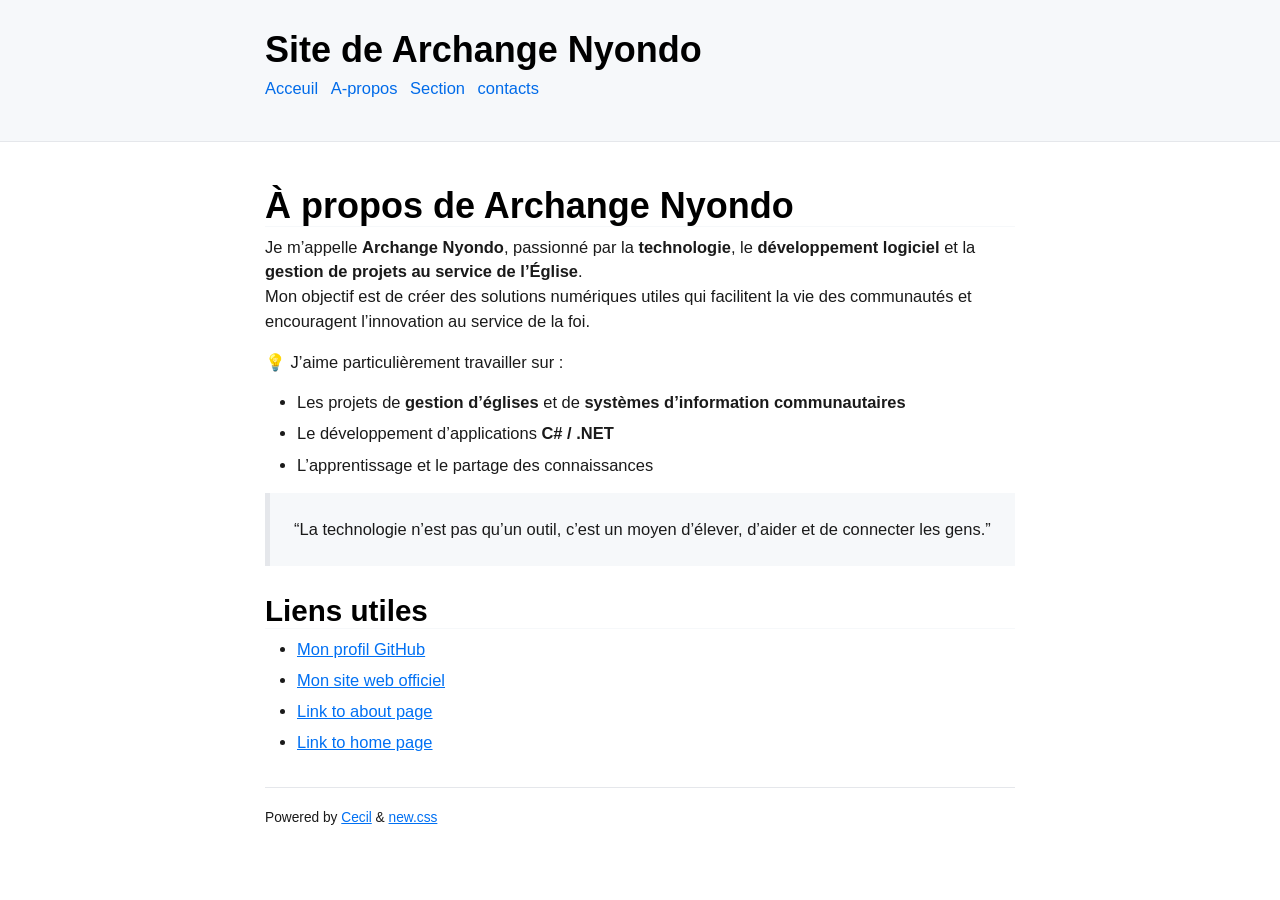
<file: docs/section/a-propo-de-moi-suite/index.html>
<!DOCTYPE html>
<html lang="en">
  <head>
    <meta charset="UTF-8">
    <meta name="viewport" content="width=device-width, initial-scale=1.0">
    <title>A propo de moi suite &middot; Site de Archange Nyondo</title>
    <meta name="description" content="Site description.">
    <meta name="robots" content="index,follow">
    <link rel="icon" href="http://localhost:8000/favicon.a1a341d8af398f91aa342189428bbdcf.ico" type="image/x-icon">
    <link rel="shortcut icon" href="http://localhost:8000/favicon.a1a341d8af398f91aa342189428bbdcf.ico" type="image/x-icon">
    <link rel="icon" sizes="228x228" href="http://localhost:8000/thumbnails/228/favicon.c1af8a129a0cde81f9b94ffbf452e10b.png" type="image/png">
    <link rel="icon" sizes="192x192" href="http://localhost:8000/thumbnails/192/favicon.c1af8a129a0cde81f9b94ffbf452e10b.png" type="image/png">
    <link rel="icon" sizes="128x128" href="http://localhost:8000/thumbnails/128/favicon.c1af8a129a0cde81f9b94ffbf452e10b.png" type="image/png">
    <link rel="icon" sizes="96x96" href="http://localhost:8000/thumbnails/96/favicon.c1af8a129a0cde81f9b94ffbf452e10b.png" type="image/png">
    <link rel="icon" sizes="76x76" href="http://localhost:8000/thumbnails/76/favicon.c1af8a129a0cde81f9b94ffbf452e10b.png" type="image/png">
    <link rel="icon" sizes="57x57" href="http://localhost:8000/thumbnails/57/favicon.c1af8a129a0cde81f9b94ffbf452e10b.png" type="image/png">
    <link rel="icon" sizes="32x32" href="http://localhost:8000/thumbnails/32/favicon.c1af8a129a0cde81f9b94ffbf452e10b.png" type="image/png">
    <link rel="shortcut icon" sizes="196x196" href="http://localhost:8000/thumbnails/196/favicon.c1af8a129a0cde81f9b94ffbf452e10b.png" type="image/png">
    <link rel="apple-touch-icon" sizes="180x180" href="http://localhost:8000/thumbnails/180/favicon.c1af8a129a0cde81f9b94ffbf452e10b.png" type="image/png">
    <link rel="apple-touch-icon" sizes="152x152" href="http://localhost:8000/thumbnails/152/favicon.c1af8a129a0cde81f9b94ffbf452e10b.png" type="image/png">
    <link rel="apple-touch-icon" sizes="120x120" href="http://localhost:8000/thumbnails/120/favicon.c1af8a129a0cde81f9b94ffbf452e10b.png" type="image/png">
    <link rel="prev" href="http://localhost:8000/section/competences/">
    <link rel="canonical" type="text/html" title="A propo de moi suite" href="http://localhost:8000/section/a-propo-de-moi-suite/">
    <link rel="alternate" type="application/atom+xml" title="Section - Site de Archange Nyondo (ATOM)" href="http://localhost:8000/section/atom.xml">
    <meta property="og:locale" content="en_EN">
    <meta property="og:site_name" content="Site de Archange Nyondo">
    <meta property="og:title" content="A propo de moi suite">
    <meta property="og:description" content="Site description.">
    <meta property="og:url" content="http://localhost:8000/section/a-propo-de-moi-suite/">
    <meta property="og:type" content="website">
    <meta name="twitter:title" content="A propo de moi suite">
    <meta name="twitter:description" content="Site description.">
    <meta name="theme-color" media="(prefers-color-scheme: light)" content="white">
    <meta name="theme-color" media="(prefers-color-scheme: dark)" content="black">
    <style>:root{--nc-font-sans:'Inter', -apple-system, BlinkMacSystemFont, 'Segoe UI', Roboto, Oxygen, Ubuntu, Cantarell, 'Open Sans', 'Helvetica Neue', sans-serif, "Apple Color Emoji", "Segoe UI Emoji", "Segoe UI Symbol";--nc-font-mono:Consolas, monaco, 'Ubuntu Mono', 'Liberation Mono', 'Courier New', Courier, monospace;--nc-tx-1:#000000;--nc-tx-2:#1A1A1A;--nc-bg-1:#FFFFFF;--nc-bg-2:#F6F8FA;--nc-bg-3:#E5E7EB;--nc-lk-1:#0070F3;--nc-lk-2:#0366D6;--nc-lk-tx:#FFFFFF;--nc-ac-1:#79FFE1;--nc-ac-tx:#0C4047;--nc-d-tx-1:#ffffff;--nc-d-tx-2:#eeeeee;--nc-d-bg-1:#000000;--nc-d-bg-2:#111111;--nc-d-bg-3:#222222;--nc-d-lk-1:#3291FF;--nc-d-lk-2:#0070F3;--nc-d-lk-tx:#FFFFFF;--nc-d-ac-1:#7928CA;--nc-d-ac-tx:#FFFFFF}@media (prefers-color-scheme:dark){:root{--nc-tx-1:var(--nc-d-tx-1);--nc-tx-2:var(--nc-d-tx-2);--nc-bg-1:var(--nc-d-bg-1);--nc-bg-2:var(--nc-d-bg-2);--nc-bg-3:var(--nc-d-bg-3);--nc-lk-1:var(--nc-d-lk-1);--nc-lk-2:var(--nc-d-lk-2);--nc-lk-tx:var(--nc--dlk-tx);--nc-ac-1:var(--nc-d-ac-1);--nc-ac-tx:var(--nc--dac-tx)}}*{margin:0;padding:0}address,area,article,aside,audio,blockquote,datalist,details,dl,fieldset,figure,form,input,iframe,img,meter,nav,ol,optgroup,option,output,p,pre,progress,ruby,section,table,textarea,ul,video{margin-bottom:1rem}html,input,select,button{font-family:var(--nc-font-sans)}body{margin:0 auto;max-width:750px;padding:2rem;border-radius:6px;overflow-x:hidden;word-break:break-word;overflow-wrap:break-word;background:var(--nc-bg-1);color:var(--nc-tx-2);font-size:1.03rem;line-height:1.5}::selection{background:var(--nc-ac-1);color:var(--nc-ac-tx)}h1,h2,h3,h4,h5,h6{line-height:1;color:var(--nc-tx-1);padding-top:.875rem}h1,h2,h3{color:var(--nc-tx-1);padding-bottom:2px;margin-bottom:8px;border-bottom:1px solid var(--nc-bg-2)}h4,h5,h6{margin-bottom:.3rem}h1{font-size:2.25rem}h2{font-size:1.85rem}h3{font-size:1.55rem}h4{font-size:1.25rem}h5{font-size:1rem}h6{font-size:.875rem}a{color:var(--nc-lk-1)}a:hover{color:var(--nc-lk-2)}abbr:hover{cursor:help}blockquote{padding:1.5rem;background:var(--nc-bg-2);border-left:5px solid var(--nc-bg-3)}abbr{cursor:help}blockquote *:last-child{padding-bottom:0;margin-bottom:0}header{background:var(--nc-bg-2);border-bottom:1px solid var(--nc-bg-3);padding:2rem 1.5rem;margin:-2rem calc(50% - 50vw) 2rem;padding-left:calc(50vw - 50%);padding-right:calc(50vw - 50%)}header h1,header h2,header h3{padding-bottom:0;border-bottom:0}header>*:first-child{margin-top:0;padding-top:0}header>*:last-child{margin-bottom:0}a button,button,input[type="submit"],input[type="reset"],input[type="button"]{font-size:1rem;display:inline-block;padding:6px 12px;text-align:center;text-decoration:none;white-space:nowrap;background:var(--nc-lk-1);color:var(--nc-lk-tx);border:0;border-radius:4px;box-sizing:border-box;cursor:pointer;color:var(--nc-lk-tx)}a button[disabled],button[disabled],input[type="submit"][disabled],input[type="reset"][disabled],input[type="button"][disabled]{cursor:default;opacity:.5;cursor:not-allowed}.button:focus,.button:enabled:hover,button:focus,button:enabled:hover,input[type="submit"]:focus,input[type="submit"]:enabled:hover,input[type="reset"]:focus,input[type="reset"]:enabled:hover,input[type="button"]:focus,input[type="button"]:enabled:hover{background:var(--nc-lk-2)}a img{margin-bottom:0}code,pre,kbd,samp{font-family:var(--nc-font-mono)}code,samp,kbd,pre{background:var(--nc-bg-2);border:1px solid var(--nc-bg-3);border-radius:4px;padding:3px 6px;font-size:.9em}kbd{border-bottom:3px solid var(--nc-bg-3)}pre{padding:1rem 1.4rem;max-width:100%;overflow:auto}pre code{background:inherit;font-size:inherit;color:inherit;border:0;padding:0;margin:0}code pre{display:inline;background:inherit;font-size:inherit;color:inherit;border:0;padding:0;margin:0}details{padding:.6rem 1rem;background:var(--nc-bg-2);border:1px solid var(--nc-bg-3);border-radius:4px}summary{cursor:pointer;font-weight:700}details[open]{padding-bottom:.75rem}details[open] summary{margin-bottom:6px}details[open]>*:last-child{margin-bottom:0}dt{font-weight:700}dd::before{content:'→ '}hr{border:0;border-bottom:1px solid var(--nc-bg-3);margin:1rem auto}fieldset{margin-top:1rem;padding:2rem;border:1px solid var(--nc-bg-3);border-radius:4px}legend{padding:auto .5rem}table{border-collapse:collapse;width:100%}td,th{border:1px solid var(--nc-bg-3);text-align:left;padding:.5rem}th{background:var(--nc-bg-2)}tr:nth-child(even){background:var(--nc-bg-2)}table caption{font-weight:700;margin-bottom:.5rem}textarea{max-width:100%}ol,ul{padding-left:2rem}li{margin-top:.4rem}ul ul,ol ul,ul ol,ol ol{margin-bottom:0}mark{padding:3px 6px;background:var(--nc-ac-1);color:var(--nc-ac-tx)}textarea,select,input{padding:6px 12px;margin-bottom:.5rem;background:var(--nc-bg-2);color:var(--nc-tx-2);border:1px solid var(--nc-bg-3);border-radius:4px;box-shadow:none;box-sizing:border-box}img{max-width:100%}:root body>header{--nc-lk-1:#006be9}@media (prefers-color-scheme:dark){:root body>header{--nc-lk-1:var(--nc-d-lk-1)}}body{overflow-y:scroll}body>header .title{line-height:1;color:var(--nc-tx-1);padding-top:0;padding-bottom:0;margin-bottom:8px;border-bottom:0;font-size:2.25rem;font-weight:700}body>header .title>a{color:var(--nc-tx-1);text-decoration:none}body>header .title>a:hover{color:var(--nc-tx-1)}nav ol:not(main),nav ul:not(main){padding:0;margin:0}nav li:not(main){display:inline-block;margin:0 .5rem .5rem 0}nav a:not(main){text-decoration:none}nav a:hover:not(main){text-decoration:underline}main header{background:unset;border-bottom:unset;padding:unset;margin:unset;padding-left:unset;padding-right:unset}main header h1,main header h2,main header h3{padding-bottom:unset;border-bottom:unset}main header>*:first-child{margin-top:unset;padding-top:unset}main header>*:last-child{margin-bottom:unset}main img{height:auto}main h2 a{text-decoration:none}article header{margin-bottom:1rem}body>footer{border-top:1px solid var(--nc-bg-3);padding-top:1rem;margin-top:2rem}pre{padding:0}pre code.hljs{margin:0!important;padding:0!important;line-height:1.25;background-color:#fff0}.page-nav{display:flex}.page-nav a{text-decoration:none}.page-nav .prev:before{content:"\002039";margin-right:.5rem}.page-nav .next{margin-left:auto}.page-nav .next:after{content:"\00203A";margin-left:.5rem}.term:before{content:"#"}main .note{position:relative;padding:1rem;margin-bottom:1rem;border-radius:.25rem;border:1px solid var(--nc-bg-3);border-left-width:4px}main .note>p{margin:0}main .note-info{border:1px solid blue;border-left-width:4px}main .note-tip{border:1px solid green;border-left-width:4px}main .note-important{border:1px solid purple;border-left-width:4px}main .note-warning{border:1px solid orange;border-left-width:4px}main .note-caution{border:1px solid red;border-left-width:4px}</style>
    <meta name="generator" content="Cecil 8.70.0">
  </head>
  <body>
    <header>
      <div class="title">
        <a href="/">Site de Archange Nyondo</a>
      </div>
      <nav>
        <ol>
          <li><a href="/">Acceuil</a></li>
          <li><a href="/a-propos/">A-propos</a></li>
          <li><a href="/section/">Section</a></li>
          <li><a href="/about/">contacts</a></li>
        </ol>
      </nav>
    </header>
    <main>
      <h1 id="a-propos-de-christien-migheri">À propos de Archange Nyondo</h1>
<p>Je m’appelle <strong>Archange Nyondo</strong>, passionné par la <strong>technologie</strong>, le <strong>développement logiciel</strong> et la <strong>gestion de projets au service de l’Église</strong>.<br>
Mon objectif est de créer des solutions numériques utiles qui facilitent la vie des communautés et encouragent l’innovation au service de la foi.</p>
<p>💡 J’aime particulièrement travailler sur :</p>
<ul>
<li>Les projets de <strong>gestion d’églises</strong> et de <strong>systèmes d’information communautaires</strong></li>
<li>Le développement d’applications <strong>C# / .NET</strong></li>
<li>L’apprentissage et le partage des connaissances</li>
</ul>
<blockquote>
<p>“La technologie n’est pas qu’un outil, c’est un moyen d’élever, d’aider et de connecter les gens.”</p>
</blockquote>
<h2 id="liens-utiles">Liens utiles</h2>
<ul>
<li><a href="https://github.com/migherichristien" rel="noopener noreferrer">Mon profil GitHub</a></li>
<li><a href="https://migherichristien.github.io/MIGHERIChristien/" rel="noopener noreferrer">Mon site web officiel</a></li>
<li><a href="/about/">Link to about page</a></li>
<li><a href="/">Link to home page</a></li>
</ul>
    </main>
    <footer>
      <small>Powered by <a href="https://cecil.app/#8.70.0">Cecil</a> &amp; <a href="https://newcss.net">new.css</a></small>
    </footer>
  </body>
</html>
</file>
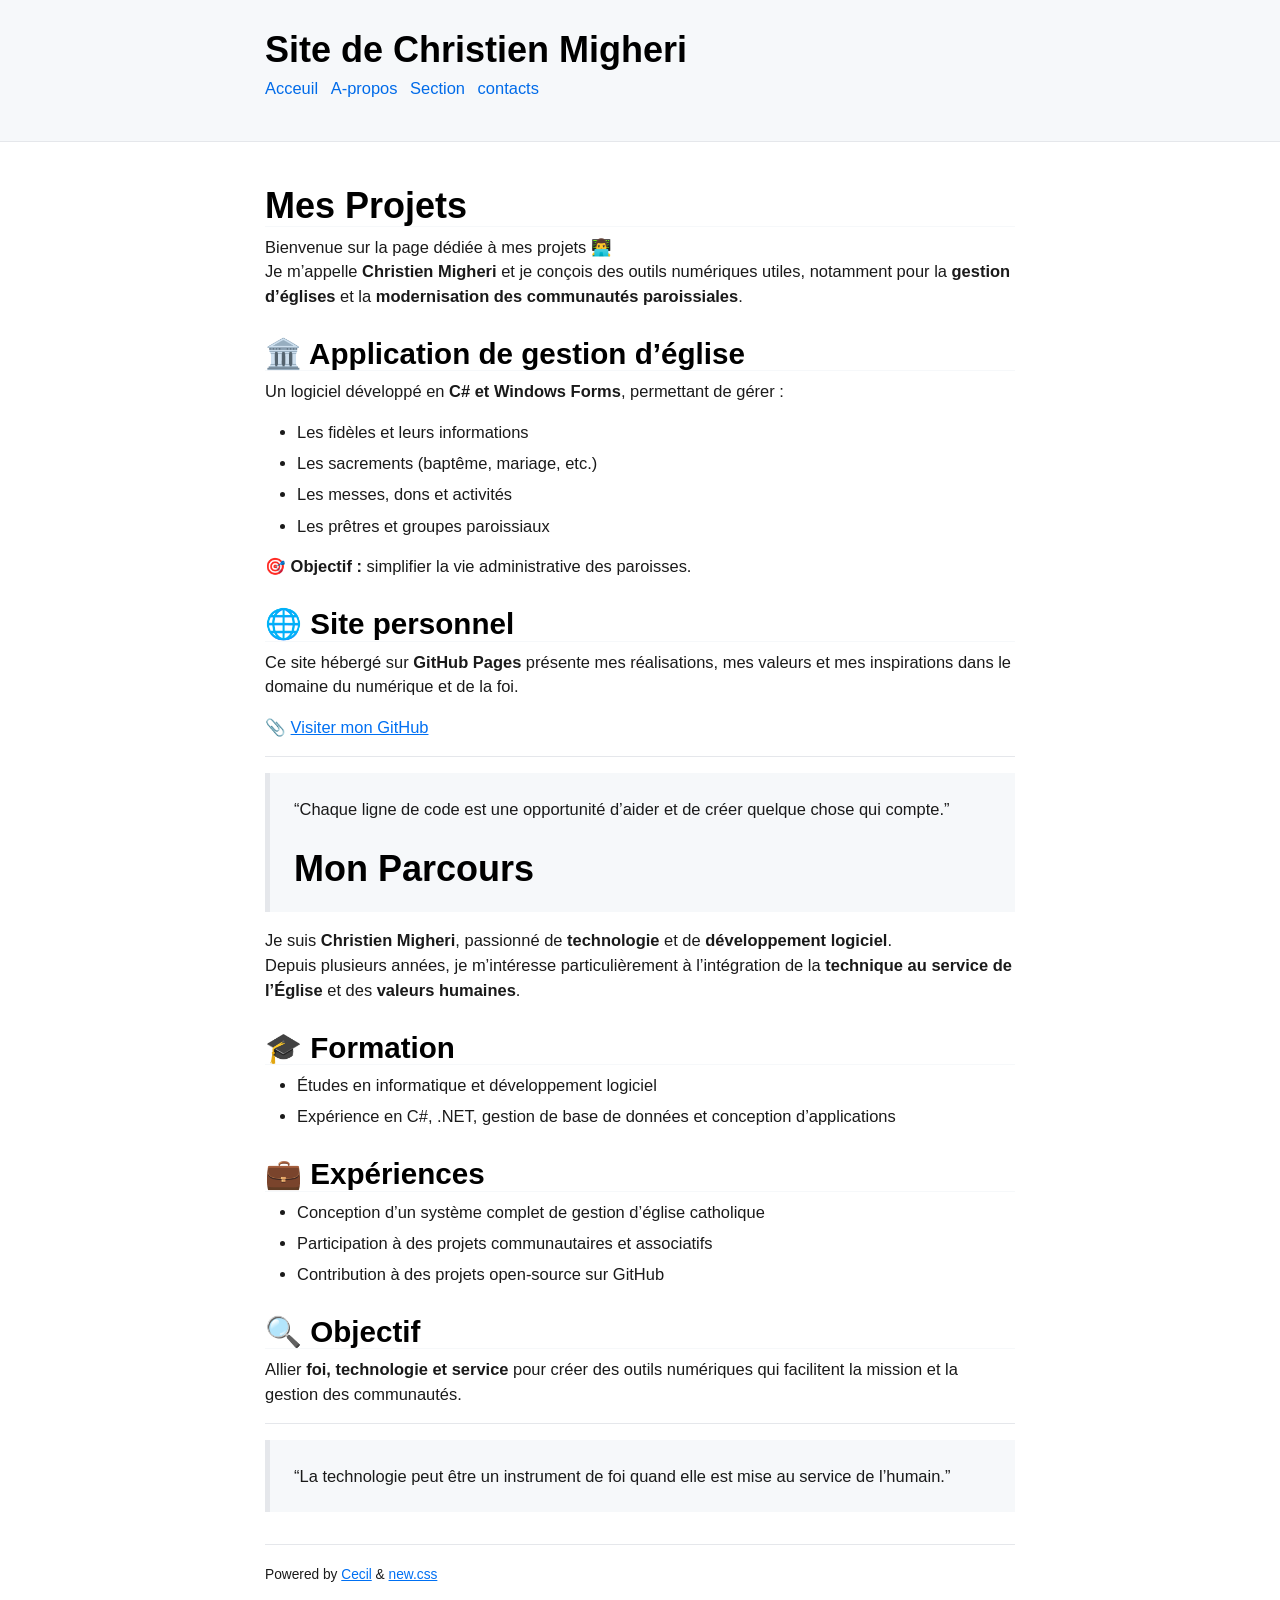
<file: docs/section/competences/index.html>
<!DOCTYPE html>
<html lang="en">
  <head>
    <meta charset="UTF-8">
    <meta name="viewport" content="width=device-width, initial-scale=1.0">
    <title>competences &middot; Site de Christien Migheri</title>
    <meta name="description" content="Site description.">
    <meta name="robots" content="index,follow">
    <link rel="icon" href="http://localhost:8000/favicon.a1a341d8af398f91aa342189428bbdcf.ico" type="image/x-icon">
    <link rel="shortcut icon" href="http://localhost:8000/favicon.a1a341d8af398f91aa342189428bbdcf.ico" type="image/x-icon">
    <link rel="icon" sizes="228x228" href="http://localhost:8000/thumbnails/228/favicon.c1af8a129a0cde81f9b94ffbf452e10b.png" type="image/png">
    <link rel="icon" sizes="192x192" href="http://localhost:8000/thumbnails/192/favicon.c1af8a129a0cde81f9b94ffbf452e10b.png" type="image/png">
    <link rel="icon" sizes="128x128" href="http://localhost:8000/thumbnails/128/favicon.c1af8a129a0cde81f9b94ffbf452e10b.png" type="image/png">
    <link rel="icon" sizes="96x96" href="http://localhost:8000/thumbnails/96/favicon.c1af8a129a0cde81f9b94ffbf452e10b.png" type="image/png">
    <link rel="icon" sizes="76x76" href="http://localhost:8000/thumbnails/76/favicon.c1af8a129a0cde81f9b94ffbf452e10b.png" type="image/png">
    <link rel="icon" sizes="57x57" href="http://localhost:8000/thumbnails/57/favicon.c1af8a129a0cde81f9b94ffbf452e10b.png" type="image/png">
    <link rel="icon" sizes="32x32" href="http://localhost:8000/thumbnails/32/favicon.c1af8a129a0cde81f9b94ffbf452e10b.png" type="image/png">
    <link rel="shortcut icon" sizes="196x196" href="http://localhost:8000/thumbnails/196/favicon.c1af8a129a0cde81f9b94ffbf452e10b.png" type="image/png">
    <link rel="apple-touch-icon" sizes="180x180" href="http://localhost:8000/thumbnails/180/favicon.c1af8a129a0cde81f9b94ffbf452e10b.png" type="image/png">
    <link rel="apple-touch-icon" sizes="152x152" href="http://localhost:8000/thumbnails/152/favicon.c1af8a129a0cde81f9b94ffbf452e10b.png" type="image/png">
    <link rel="apple-touch-icon" sizes="120x120" href="http://localhost:8000/thumbnails/120/favicon.c1af8a129a0cde81f9b94ffbf452e10b.png" type="image/png">
    <link rel="next" href="http://localhost:8000/section/a-propo-de-moi-suite/">
    <link rel="canonical" type="text/html" title="competences" href="http://localhost:8000/section/competences/">
    <link rel="alternate" type="application/atom+xml" title="Section - Site de Christien Migheri (ATOM)" href="http://localhost:8000/section/atom.xml">
    <meta property="og:locale" content="en_EN">
    <meta property="og:site_name" content="Site de Christien Migheri">
    <meta property="og:title" content="competences">
    <meta property="og:description" content="Site description.">
    <meta property="og:url" content="http://localhost:8000/section/competences/">
    <meta property="og:type" content="website">
    <meta name="twitter:title" content="competences">
    <meta name="twitter:description" content="Site description.">
    <meta name="theme-color" media="(prefers-color-scheme: light)" content="white">
    <meta name="theme-color" media="(prefers-color-scheme: dark)" content="black">
    <style>:root{--nc-font-sans:'Inter', -apple-system, BlinkMacSystemFont, 'Segoe UI', Roboto, Oxygen, Ubuntu, Cantarell, 'Open Sans', 'Helvetica Neue', sans-serif, "Apple Color Emoji", "Segoe UI Emoji", "Segoe UI Symbol";--nc-font-mono:Consolas, monaco, 'Ubuntu Mono', 'Liberation Mono', 'Courier New', Courier, monospace;--nc-tx-1:#000000;--nc-tx-2:#1A1A1A;--nc-bg-1:#FFFFFF;--nc-bg-2:#F6F8FA;--nc-bg-3:#E5E7EB;--nc-lk-1:#0070F3;--nc-lk-2:#0366D6;--nc-lk-tx:#FFFFFF;--nc-ac-1:#79FFE1;--nc-ac-tx:#0C4047;--nc-d-tx-1:#ffffff;--nc-d-tx-2:#eeeeee;--nc-d-bg-1:#000000;--nc-d-bg-2:#111111;--nc-d-bg-3:#222222;--nc-d-lk-1:#3291FF;--nc-d-lk-2:#0070F3;--nc-d-lk-tx:#FFFFFF;--nc-d-ac-1:#7928CA;--nc-d-ac-tx:#FFFFFF}@media (prefers-color-scheme:dark){:root{--nc-tx-1:var(--nc-d-tx-1);--nc-tx-2:var(--nc-d-tx-2);--nc-bg-1:var(--nc-d-bg-1);--nc-bg-2:var(--nc-d-bg-2);--nc-bg-3:var(--nc-d-bg-3);--nc-lk-1:var(--nc-d-lk-1);--nc-lk-2:var(--nc-d-lk-2);--nc-lk-tx:var(--nc--dlk-tx);--nc-ac-1:var(--nc-d-ac-1);--nc-ac-tx:var(--nc--dac-tx)}}*{margin:0;padding:0}address,area,article,aside,audio,blockquote,datalist,details,dl,fieldset,figure,form,input,iframe,img,meter,nav,ol,optgroup,option,output,p,pre,progress,ruby,section,table,textarea,ul,video{margin-bottom:1rem}html,input,select,button{font-family:var(--nc-font-sans)}body{margin:0 auto;max-width:750px;padding:2rem;border-radius:6px;overflow-x:hidden;word-break:break-word;overflow-wrap:break-word;background:var(--nc-bg-1);color:var(--nc-tx-2);font-size:1.03rem;line-height:1.5}::selection{background:var(--nc-ac-1);color:var(--nc-ac-tx)}h1,h2,h3,h4,h5,h6{line-height:1;color:var(--nc-tx-1);padding-top:.875rem}h1,h2,h3{color:var(--nc-tx-1);padding-bottom:2px;margin-bottom:8px;border-bottom:1px solid var(--nc-bg-2)}h4,h5,h6{margin-bottom:.3rem}h1{font-size:2.25rem}h2{font-size:1.85rem}h3{font-size:1.55rem}h4{font-size:1.25rem}h5{font-size:1rem}h6{font-size:.875rem}a{color:var(--nc-lk-1)}a:hover{color:var(--nc-lk-2)}abbr:hover{cursor:help}blockquote{padding:1.5rem;background:var(--nc-bg-2);border-left:5px solid var(--nc-bg-3)}abbr{cursor:help}blockquote *:last-child{padding-bottom:0;margin-bottom:0}header{background:var(--nc-bg-2);border-bottom:1px solid var(--nc-bg-3);padding:2rem 1.5rem;margin:-2rem calc(50% - 50vw) 2rem;padding-left:calc(50vw - 50%);padding-right:calc(50vw - 50%)}header h1,header h2,header h3{padding-bottom:0;border-bottom:0}header>*:first-child{margin-top:0;padding-top:0}header>*:last-child{margin-bottom:0}a button,button,input[type="submit"],input[type="reset"],input[type="button"]{font-size:1rem;display:inline-block;padding:6px 12px;text-align:center;text-decoration:none;white-space:nowrap;background:var(--nc-lk-1);color:var(--nc-lk-tx);border:0;border-radius:4px;box-sizing:border-box;cursor:pointer;color:var(--nc-lk-tx)}a button[disabled],button[disabled],input[type="submit"][disabled],input[type="reset"][disabled],input[type="button"][disabled]{cursor:default;opacity:.5;cursor:not-allowed}.button:focus,.button:enabled:hover,button:focus,button:enabled:hover,input[type="submit"]:focus,input[type="submit"]:enabled:hover,input[type="reset"]:focus,input[type="reset"]:enabled:hover,input[type="button"]:focus,input[type="button"]:enabled:hover{background:var(--nc-lk-2)}a img{margin-bottom:0}code,pre,kbd,samp{font-family:var(--nc-font-mono)}code,samp,kbd,pre{background:var(--nc-bg-2);border:1px solid var(--nc-bg-3);border-radius:4px;padding:3px 6px;font-size:.9em}kbd{border-bottom:3px solid var(--nc-bg-3)}pre{padding:1rem 1.4rem;max-width:100%;overflow:auto}pre code{background:inherit;font-size:inherit;color:inherit;border:0;padding:0;margin:0}code pre{display:inline;background:inherit;font-size:inherit;color:inherit;border:0;padding:0;margin:0}details{padding:.6rem 1rem;background:var(--nc-bg-2);border:1px solid var(--nc-bg-3);border-radius:4px}summary{cursor:pointer;font-weight:700}details[open]{padding-bottom:.75rem}details[open] summary{margin-bottom:6px}details[open]>*:last-child{margin-bottom:0}dt{font-weight:700}dd::before{content:'→ '}hr{border:0;border-bottom:1px solid var(--nc-bg-3);margin:1rem auto}fieldset{margin-top:1rem;padding:2rem;border:1px solid var(--nc-bg-3);border-radius:4px}legend{padding:auto .5rem}table{border-collapse:collapse;width:100%}td,th{border:1px solid var(--nc-bg-3);text-align:left;padding:.5rem}th{background:var(--nc-bg-2)}tr:nth-child(even){background:var(--nc-bg-2)}table caption{font-weight:700;margin-bottom:.5rem}textarea{max-width:100%}ol,ul{padding-left:2rem}li{margin-top:.4rem}ul ul,ol ul,ul ol,ol ol{margin-bottom:0}mark{padding:3px 6px;background:var(--nc-ac-1);color:var(--nc-ac-tx)}textarea,select,input{padding:6px 12px;margin-bottom:.5rem;background:var(--nc-bg-2);color:var(--nc-tx-2);border:1px solid var(--nc-bg-3);border-radius:4px;box-shadow:none;box-sizing:border-box}img{max-width:100%}:root body>header{--nc-lk-1:#006be9}@media (prefers-color-scheme:dark){:root body>header{--nc-lk-1:var(--nc-d-lk-1)}}body{overflow-y:scroll}body>header .title{line-height:1;color:var(--nc-tx-1);padding-top:0;padding-bottom:0;margin-bottom:8px;border-bottom:0;font-size:2.25rem;font-weight:700}body>header .title>a{color:var(--nc-tx-1);text-decoration:none}body>header .title>a:hover{color:var(--nc-tx-1)}nav ol:not(main),nav ul:not(main){padding:0;margin:0}nav li:not(main){display:inline-block;margin:0 .5rem .5rem 0}nav a:not(main){text-decoration:none}nav a:hover:not(main){text-decoration:underline}main header{background:unset;border-bottom:unset;padding:unset;margin:unset;padding-left:unset;padding-right:unset}main header h1,main header h2,main header h3{padding-bottom:unset;border-bottom:unset}main header>*:first-child{margin-top:unset;padding-top:unset}main header>*:last-child{margin-bottom:unset}main img{height:auto}main h2 a{text-decoration:none}article header{margin-bottom:1rem}body>footer{border-top:1px solid var(--nc-bg-3);padding-top:1rem;margin-top:2rem}pre{padding:0}pre code.hljs{margin:0!important;padding:0!important;line-height:1.25;background-color:#fff0}.page-nav{display:flex}.page-nav a{text-decoration:none}.page-nav .prev:before{content:"\002039";margin-right:.5rem}.page-nav .next{margin-left:auto}.page-nav .next:after{content:"\00203A";margin-left:.5rem}.term:before{content:"#"}main .note{position:relative;padding:1rem;margin-bottom:1rem;border-radius:.25rem;border:1px solid var(--nc-bg-3);border-left-width:4px}main .note>p{margin:0}main .note-info{border:1px solid blue;border-left-width:4px}main .note-tip{border:1px solid green;border-left-width:4px}main .note-important{border:1px solid purple;border-left-width:4px}main .note-warning{border:1px solid orange;border-left-width:4px}main .note-caution{border:1px solid red;border-left-width:4px}</style>
    <meta name="generator" content="Cecil 8.70.0">
  </head>
  <body>
    <header>
      <div class="title">
        <a href="/">Site de Christien Migheri</a>
      </div>
      <nav>
        <ol>
          <li><a href="/">Acceuil</a></li>
          <li><a href="/a-propos/">A-propos</a></li>
          <li><a href="/section/">Section</a></li>
          <li><a href="/about/">contacts</a></li>
        </ol>
      </nav>
    </header>
    <main>
      <h1 id="mes-projets">Mes Projets</h1>
<p>Bienvenue sur la page dédiée à mes projets 👨‍💻<br>
Je m’appelle <strong>Christien Migheri</strong> et je conçois des outils numériques utiles, notamment pour la <strong>gestion d’églises</strong> et la <strong>modernisation des communautés paroissiales</strong>.</p>
<h2 id="rџЏ-pyoЏ-application-de-gestion-dvЂ-tm-G-c-glise">🏛️ Application de gestion d’église</h2>
<p>Un logiciel développé en <strong>C# et Windows Forms</strong>, permettant de gérer :</p>
<ul>
<li>Les fidèles et leurs informations</li>
<li>Les sacrements (baptême, mariage, etc.)</li>
<li>Les messes, dons et activités</li>
<li>Les prêtres et groupes paroissiaux  </li>
</ul>
<p>🎯 <strong>Objectif :</strong> simplifier la vie administrative des paroisses.</p>
<h2 id="rџЊђ-site-personnel">🌐 Site personnel</h2>
<p>Ce site hébergé sur <strong>GitHub Pages</strong> présente mes réalisations, mes valeurs et mes inspirations dans le domaine du numérique et de la foi.  </p>
<p>📎 <a href="https://github.com/migherichristien" rel="noopener noreferrer">Visiter mon GitHub</a></p>
<hr>
<blockquote>
<p>“Chaque ligne de code est une opportunité d’aider et de créer quelque chose qui compte.”</p>
<h1 id="mon-parcours">Mon Parcours</h1>
</blockquote>
<p>Je suis <strong>Christien Migheri</strong>, passionné de <strong>technologie</strong> et de <strong>développement logiciel</strong>.<br>
Depuis plusieurs années, je m’intéresse particulièrement à l’intégration de la <strong>technique au service de l’Église</strong> et des <strong>valeurs humaines</strong>.</p>
<h2 id="rџЋ-formation">🎓 Formation</h2>
<ul>
<li>Études en informatique et développement logiciel  </li>
<li>Expérience en C#, .NET, gestion de base de données et conception d’applications</li>
</ul>
<h2 id="rџ-ј-expG-c-riences">💼 Expériences</h2>
<ul>
<li>Conception d’un système complet de gestion d’église catholique  </li>
<li>Participation à des projets communautaires et associatifs  </li>
<li>Contribution à des projets open-source sur GitHub</li>
</ul>
<h2 id="rџ-Ќ-objectif">🔍 Objectif</h2>
<p>Allier <strong>foi, technologie et service</strong> pour créer des outils numériques qui facilitent la mission et la gestion des communautés.</p>
<hr>
<blockquote>
<p>“La technologie peut être un instrument de foi quand elle est mise au service de l’humain.”</p>
</blockquote>
    </main>
    <footer>
      <small>Powered by <a href="https://cecil.app/#8.70.0">Cecil</a> &amp; <a href="https://newcss.net">new.css</a></small>
    </footer>
  </body>
</html>
</file>
